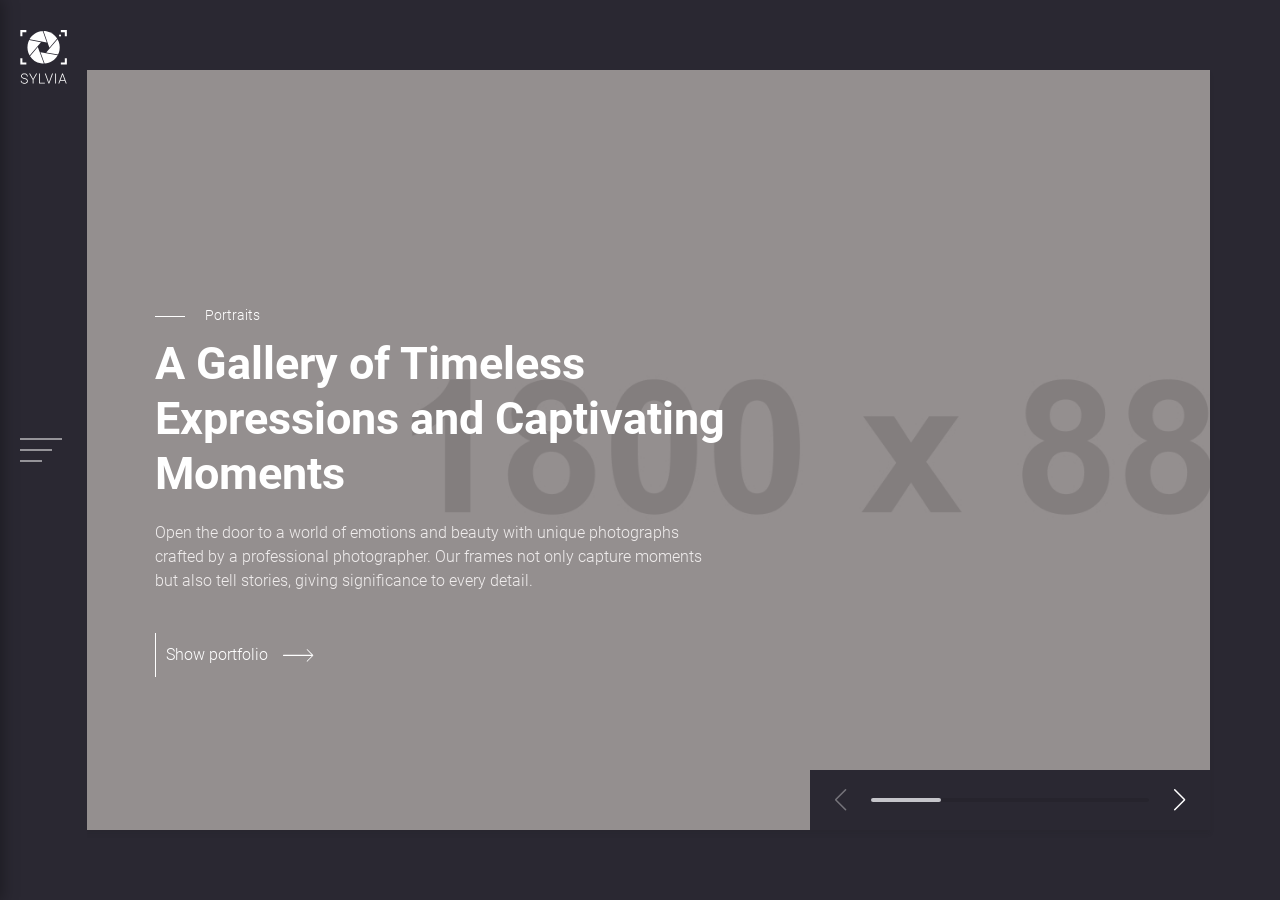
<file: index.html>
<!DOCTYPE html>
<html lang="en">
<head>
	<meta charset="UTF-8">
	<meta http-equiv="X-UA-Compatible" content="IE=edge">
	<meta name="viewport" content="width=device-width, initial-scale=1, maximum-scale=1">

	<title>Sylvia</title>

	<link rel="shortcut icon" href="images/favicon.ico" type="image/x-icon">
	<link rel="icon" href="images/favicon.ico" type="image/x-icon">

	<link rel="stylesheet" href="css/swiper-bundle.min.css">
	<link rel="stylesheet" href="css/font-awesome.min.css">
	<link rel="stylesheet" href="css/magnific-popup.min.css">
	<link rel="stylesheet" href="css/animate.min.css">
	<link rel="stylesheet" href="css/main.css">
</head>
<body>

<div class="menu-overlay"></div>

<main class="main">

	<div class="home def-row">

		<div class="sidebar">
	<div class="menu-wrap">
		<a href="index.html" class="sidebar-logo">
			<img src="images/logo.svg" alt="Sylvia">
		</a>
		<nav class="menu-nav">
			<ul>
				<li><a href="index.html">Home</a></li>
				<li><a href="about.html">About me</a></li>
				<li><a href="gallery.html">Gallery</a></li>
				<li><a href="contact.html">Contact</a></li>
			</ul>

			<div class="menu-contacts">
				<a href="tel:+3704418614" class="menu-contacts__item">
					<span class="menu-contacts__icon">
						<i class="fa fa-phone-square"></i>
					</span>
					<p>+3704418614</p>
				</a>

				<a href="index.html" class="menu-contacts__item">
					<span class="menu-contacts__icon">
						<i class="fa fa-envelope"></i>
					</span>
					<p>mail_info@gmail.com</p>
				</a>

				<div class="menu-social">
					<a href="index.html" target="_blank" class="menu-social__item">
						<i class="fa fa-instagram"></i>
					</a>

					<a href="index.html" target="_blank" class="menu-social__item">
						<i class="fa fa-facebook"></i>
					</a>

					<a href="index.html" target="_blank" class="menu-social__item">
						<i class="fa fa-twitter"></i>
					</a>

					<a href="index.html" target="_blank" class="menu-social__item">
						<i class="fa fa-behance"></i>
					</a>
				</div>
			</div>
			<div class="menu-close__wrap">
				<a href="#" class="menu-close"><img style="transform: rotate(180deg);" src="images/arrow-right.svg" alt=""></a>
			</div>
		</nav>
	</div>

	<a href="index.html" class="logo">
		<img src="images/logo.svg" alt="">
	</a>

	<a href="#" class="hamburger-button">
		<span></span>
		<span></span>
		<span></span>
	</a>
</div>

		<div class="prelodaer-wrap">
			<div class="preloader-item">
				<img src="images/logo-preloader.svg" alt="Preloader">
			</div>
		</div>

		<div class="content home-content">

			<div class="swiper swiper-banner">
				<div class="swiper-wrapper">

					<!-- Slide START -->
					<div class="swiper-slide animeslide-slide">
						<div class="banner-item" style="background-image: url(images/frame-banner.jpg);">
							<div class="banner-content">
								<div class="banner-title-mini" data-animate="bottom">Portraits</div>
								<h1 class="h1 banner-title" data-animate="bottom">A Gallery of Timeless Expressions and Captivating Moments</h1>
								<div class="banner-desc" data-animate="bottom">
									<p>Open the door to a world of emotions and beauty with unique photographs crafted by a professional photographer. Our frames not only capture moments but also tell stories, giving significance to every detail.</p>
								</div>
								<div class="banner-btn" data-animate="bottom">
									<a class="link-portfolio" href="gallery.html">
										Show portfolio
										<img src="images/arrow-right.svg" alt="">
										<span class="right-border"></span>
									</a>
								</div>
							</div>
						</div>
					</div>
					<!-- Slide END -->

					<!-- Slide START -->
					<div class="swiper-slide animeslide-slide">
						<div class="banner-item" style="background-image: url(images/frame-banner.jpg);">
							<div class="banner-content">
								<div class="banner-title-mini" data-animate="bottom">Portraits</div>
								<h1 class="h1 banner-title" data-animate="bottom">The Art of Enchantment in Every Frame</h1>
								<div class="banner-desc" data-animate="bottom">
									<p>Immerse yourself in the artistry of portraiture with our curated collection. From evocative glances to powerful expressions, our portraits capture the essence of individuals in moments frozen in time.</p>
								</div>
								<div class="banner-btn" data-animate="bottom">
									<a class="link-portfolio" href="gallery.html">
										Show portfolio
										<img src="images/arrow-right.svg" alt="">
										<span class="right-border"></span>
									</a>
								</div>
							</div>
						</div>
					</div>
					<!-- Slide END -->

					<!-- Slide START -->
					<div class="swiper-slide animeslide-slide">
						<div class="banner-item" style="background-image: url(images/frame-banner.jpg);">
							<div class="banner-content">
								<div class="banner-title-mini" data-animate="bottom">Portraits</div>
								<h1 class="h1 banner-title" data-animate="bottom">Capturing Timeless Moments with Grace and Style</h1>
								<div class="banner-desc" data-animate="bottom">
									<p>Indulge in the artistry of elegant portraits, where every image tells a story of grace, beauty, and sophistication.</p>
								</div>
								<div class="banner-btn" data-animate="bottom">
									<a class="link-portfolio" href="gallery.html">
										Show portfolio
										<img src="images/arrow-right.svg" alt="">
										<span class="right-border"></span>
									</a>
								</div>
							</div>
						</div>
					</div>
					<!-- Slide END -->

					<!-- Slide START -->
					<div class="swiper-slide animeslide-slide">
						<div class="banner-item" style="background-image: url(images/frame-banner.jpg);">
							<div class="banner-content">
								<div class="banner-title-mini" data-animate="bottom">Animals</div>
								<h1 class="h1 banner-title" data-animate="bottom">Capture the Moment: The Art of Enchantment in Every Frame</h1>
								<div class="banner-desc" data-animate="bottom">
									<p>Open the door to a world of emotions and beauty with unique photographs crafted by a professional photographer. Our frames not only capture moments but also tell stories, giving significance to every detail.</p>
								</div>
								<div class="banner-btn" data-animate="bottom">
									<a class="link-portfolio" href="gallery.html">
										Show portfolio
										<img src="images/arrow-right.svg" alt="">
										<span class="right-border"></span>
									</a>
								</div>
							</div>
						</div>
					</div>
					<!-- Slide END -->
					
				</div>
				
				<div class="banner-nav-wrap">
					<div class="swiper-button-prev"></div>
					<div class="swiper-scrollbar"></div>
					<div class="swiper-button-next"></div>
				</div>
			</div><!-- end swiper-banner -->
			
		</div><!-- end home-content -->

	</div><!-- end home -->

 
</main>


<script src="js/jquery-3.7.0.min.js"></script>
<script src="js/swiper-bundle.min.js"></script>
<script src="js/wow.min.js"></script>
<script src="js/masonry.pkgd.min.js"></script>
<script src="js/imagesloaded.pkgd.min.js"></script>
<script src="js/magnific-popup.min.js"></script>
<script src="js/blazy.min.js"></script>
<script src="js/parazoom.min.js"></script>
<script src="js/script.js"></script>
</body>
</html>
</file>
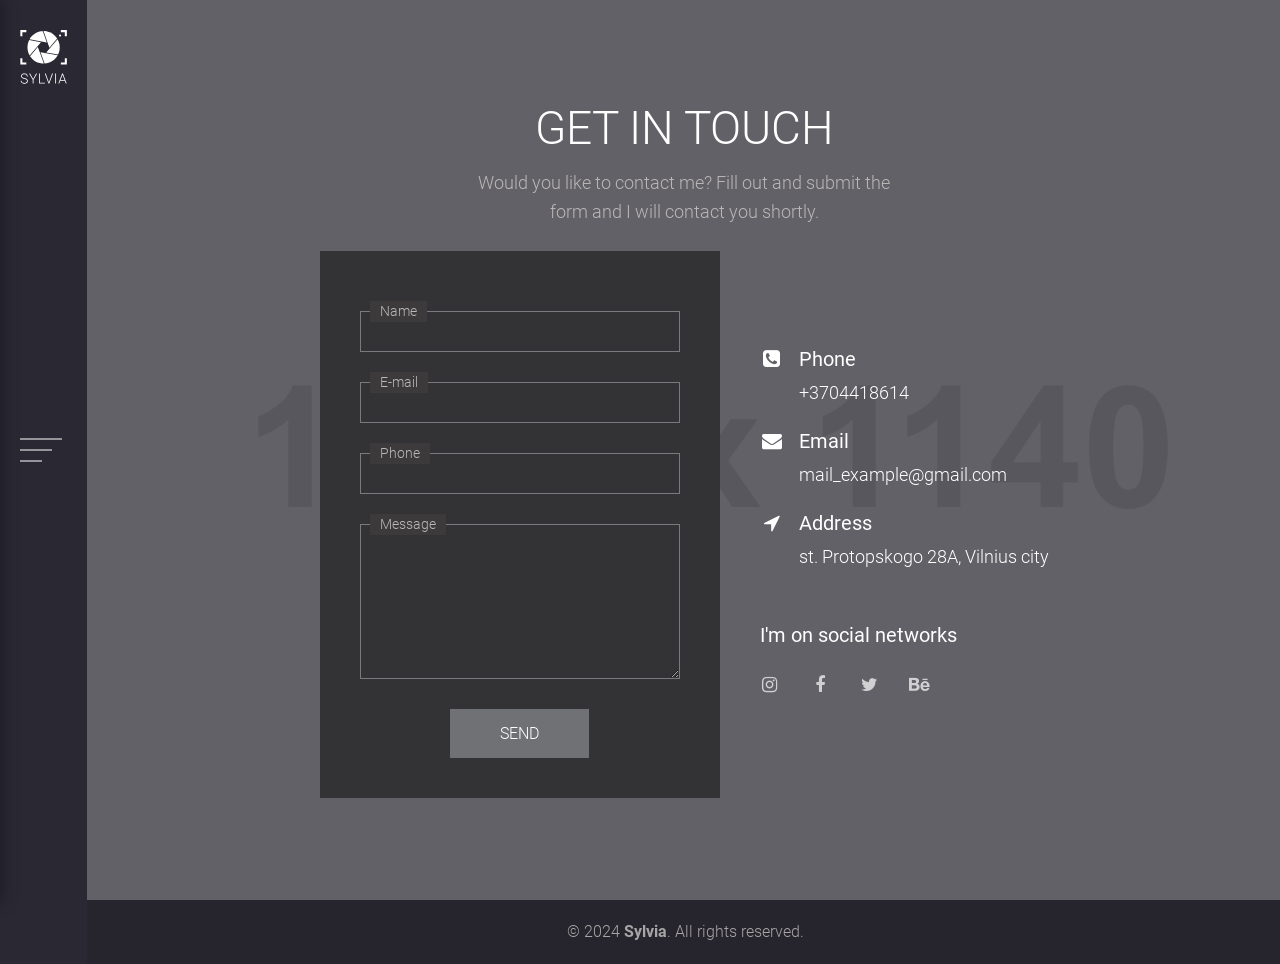
<file: contact.html>
<!DOCTYPE html>
<html lang="en">
<head>
	<meta charset="UTF-8">
	<meta http-equiv="X-UA-Compatible" content="IE=edge">
	<meta name="viewport" content="width=device-width, initial-scale=1, maximum-scale=1">

	<title>Sylvia</title>

	<link rel="shortcut icon" href="images/favicon.ico" type="image/x-icon">
	<link rel="icon" href="images/favicon.ico" type="image/x-icon">

	<link rel="stylesheet" href="css/swiper-bundle.min.css">
	<link rel="stylesheet" href="css/font-awesome.min.css">
	<link rel="stylesheet" href="css/magnific-popup.min.css">
	<link rel="stylesheet" href="css/animate.min.css">
	<link rel="stylesheet" href="css/main.css">
</head>
<body>

<div class="menu-overlay"></div>

<main class="main">

	<section class="s-contact">
		
		<div class="sidebar">
	<div class="menu-wrap">
		<a href="index.html" class="sidebar-logo">
			<img src="images/logo.svg" alt="Sylvia">
		</a>
		<nav class="menu-nav">
			<ul>
				<li><a href="index.html">Home</a></li>
				<li><a href="about.html">About me</a></li>
				<li><a href="gallery.html">Gallery</a></li>
				<li><a href="contact.html">Contact</a></li>
			</ul>

			<div class="menu-contacts">
				<a href="index.html" class="menu-contacts__item">
					<span class="menu-contacts__icon">
						<i class="fa fa-phone-square"></i>
					</span>
					<p>+3704418614</p>
				</a>

				<a href="index.html" class="menu-contacts__item">
					<span class="menu-contacts__icon">
						<i class="fa fa-envelope"></i>
					</span>
					<p>mail_example@gmail.com</p>
				</a>

				<div class="menu-social">
					<a href="index.html" target="_blank" class="menu-social__item">
						<i class="fa fa-instagram"></i>
					</a>

					<a href="index.html" target="_blank" class="menu-social__item">
						<i class="fa fa-facebook"></i>
					</a>

					<a href="index.html" target="_blank" class="menu-social__item">
						<i class="fa fa-twitter"></i>
					</a>

					<a href="index.html" target="_blank" class="menu-social__item">
						<i class="fa fa-behance"></i>
					</a>
				</div>
			</div>
			<div class="menu-close__wrap">
				<a href="#" class="menu-close"><img style="transform: rotate(180deg);" src="images/arrow-right.svg" alt=""></a>
			</div>
		</nav>
	</div>

	<a href="index.html" class="logo">
		<img src="images/logo.svg" alt="">
	</a>

	<a href="#" class="hamburger-button">
		<span></span>
		<span></span>
		<span></span>
	</a>
</div>

		<div class="content-page contact-content" style="background-image: url('images/frame-contact.jpg');">
			<div class="content-inner">

				<div class="text-center contact-title">
					<h2 class="title wow animate__fadeIn">Get in Touch</h2>
					<div class="subtitle wow animate__fadeIn" data-wow-delay="0.2s">
						<p>Would you like to contact me? Fill out and submit the <br> 
						form and I will contact you shortly.</p>
					</div>
				</div>
				
				<div class="contact-row">
					<div class="left">
						<form id="contact-form">
							<!-- Hidden Required Fields -->
							<input type="hidden" name="project_name" value="Sylvia">
							<input type="hidden" name="admin_email" value="admin_email@gmail.com">
							<input type="hidden" name="email_from" value="info@sitename.com">
							<input type="hidden" name="form_subject" value="New letter from the site Sylvia">
							<!-- END Hidden Required Fields -->

							<div class="input-field wow animate__fadeIn" tabindex="1" data-wow-delay="0.3s">
								<input name="Name" type="text" id="contact-name" maxlength="50" required>
								<label for="contact-name">Name</label>
							</div>

							<div class="input-field wow animate__fadeIn" tabindex="1" data-wow-delay="0.5s">
								<input name="Email" type="text" id="contact-email" maxlength="50">
								<label for="contact-email">E-mail</label>
							</div>

							<div class="input-field wow animate__fadeIn" tabindex="1" data-wow-delay="0.5s">
								<input name="Phone" type="text" id="contact-phone" autocomplete="tel" required>
								<label for="contact-email">Phone</label>
							</div>

							<div class="input-field wow animate__fadeIn" tabindex="1" data-wow-delay="0.7s">
								<textarea name="Message" id="contact-message" cols="30" rows="7"></textarea>
								<label for="contact-message">Message</label>
							</div>

							<div class="button-field wow animate__fadeInUp" data-wow-delay="0.9s">
								<button type="submit">Send</button>
							</div>
						</form>
					</div>

					<div class="right">
						<div class="contact-info">
							<a href="tel:+3704418614" class="contact-info-item wow animate__fadeInRight" data-wow-delay="0.1s">
								<span class="contact-info-icon">
									<i class="fa fa-phone-square"></i>
								</span>
								<div class="contact-info-text">
									<h5 class="contact-info-title">Phone</h5>
									<div class="contact-info-val">+3704418614</div>
								</div>
							</a>
							<a href="index.html" class="contact-info-item wow animate__fadeInRight" data-wow-delay="0.3s">
								<span class="contact-info-icon">
									<i class="fa fa-envelope"></i>
								</span>
								<div class="contact-info-text">
									<h5 class="contact-info-title">Email</h5>
									<div class="contact-info-val">mail_example@gmail.com</div>
								</div>
							</a>
							<div class="contact-info-item wow animate__fadeInRight" data-wow-delay="0.6s">
								<span class="contact-info-icon">
									<i class="fa fa-location-arrow"></i>
								</span>
								<div class="contact-info-text">
									<h5 class="contact-info-title">Address</h5>
									<div class="contact-info-val">st. Protopskogo 28A, Vilnius city</div>
								</div>
							</div>

							<div class="contact-social">
								<h4 class="contact-social-title wow animate__fadeInRight" data-wow-delay="1.1s">I'm on social networks</h4>
								<div class="contact-social-row">
									<a href="index.html" target="_blank" class="wow animate__fadeInUp" data-wow-delay="1.2s">
										<i class="fa fa-instagram"></i>
									</a>

									<a href="index.html" target="_blank" class="wow animate__fadeInUp" data-wow-delay="1.4s">
										<i class="fa fa-facebook"></i>
									</a>

									<a href="index.html" target="_blank" class="wow animate__fadeInUp" data-wow-delay="1.6s">
										<i class="fa fa-twitter"></i>
									</a>

									<a href="index.html" target="_blank" class="wow animate__fadeInUp" data-wow-delay="1.8s">
										<i class="fa fa-behance"></i>
									</a>
								</div>
							</div>
						</div>
						
					</div>
				</div>
				
			</div>
		</div>
	</section>

</main>

<footer class="site-footer">
	<div class="footer-copyright">
		© 2024 <strong>Sylvia</strong>. All rights reserved.
	</div>
</footer>


<script src="js/jquery-3.7.0.min.js"></script>
<script src="js/swiper-bundle.min.js"></script>
<script src="js/wow.min.js"></script>
<script src="js/masonry.pkgd.min.js"></script>
<script src="js/imagesloaded.pkgd.min.js"></script>
<script src="js/magnific-popup.min.js"></script>
<script src="js/blazy.min.js"></script>
<script src="js/parazoom.min.js"></script>
<script src="js/script.js"></script>
</body>
</html>
</file>
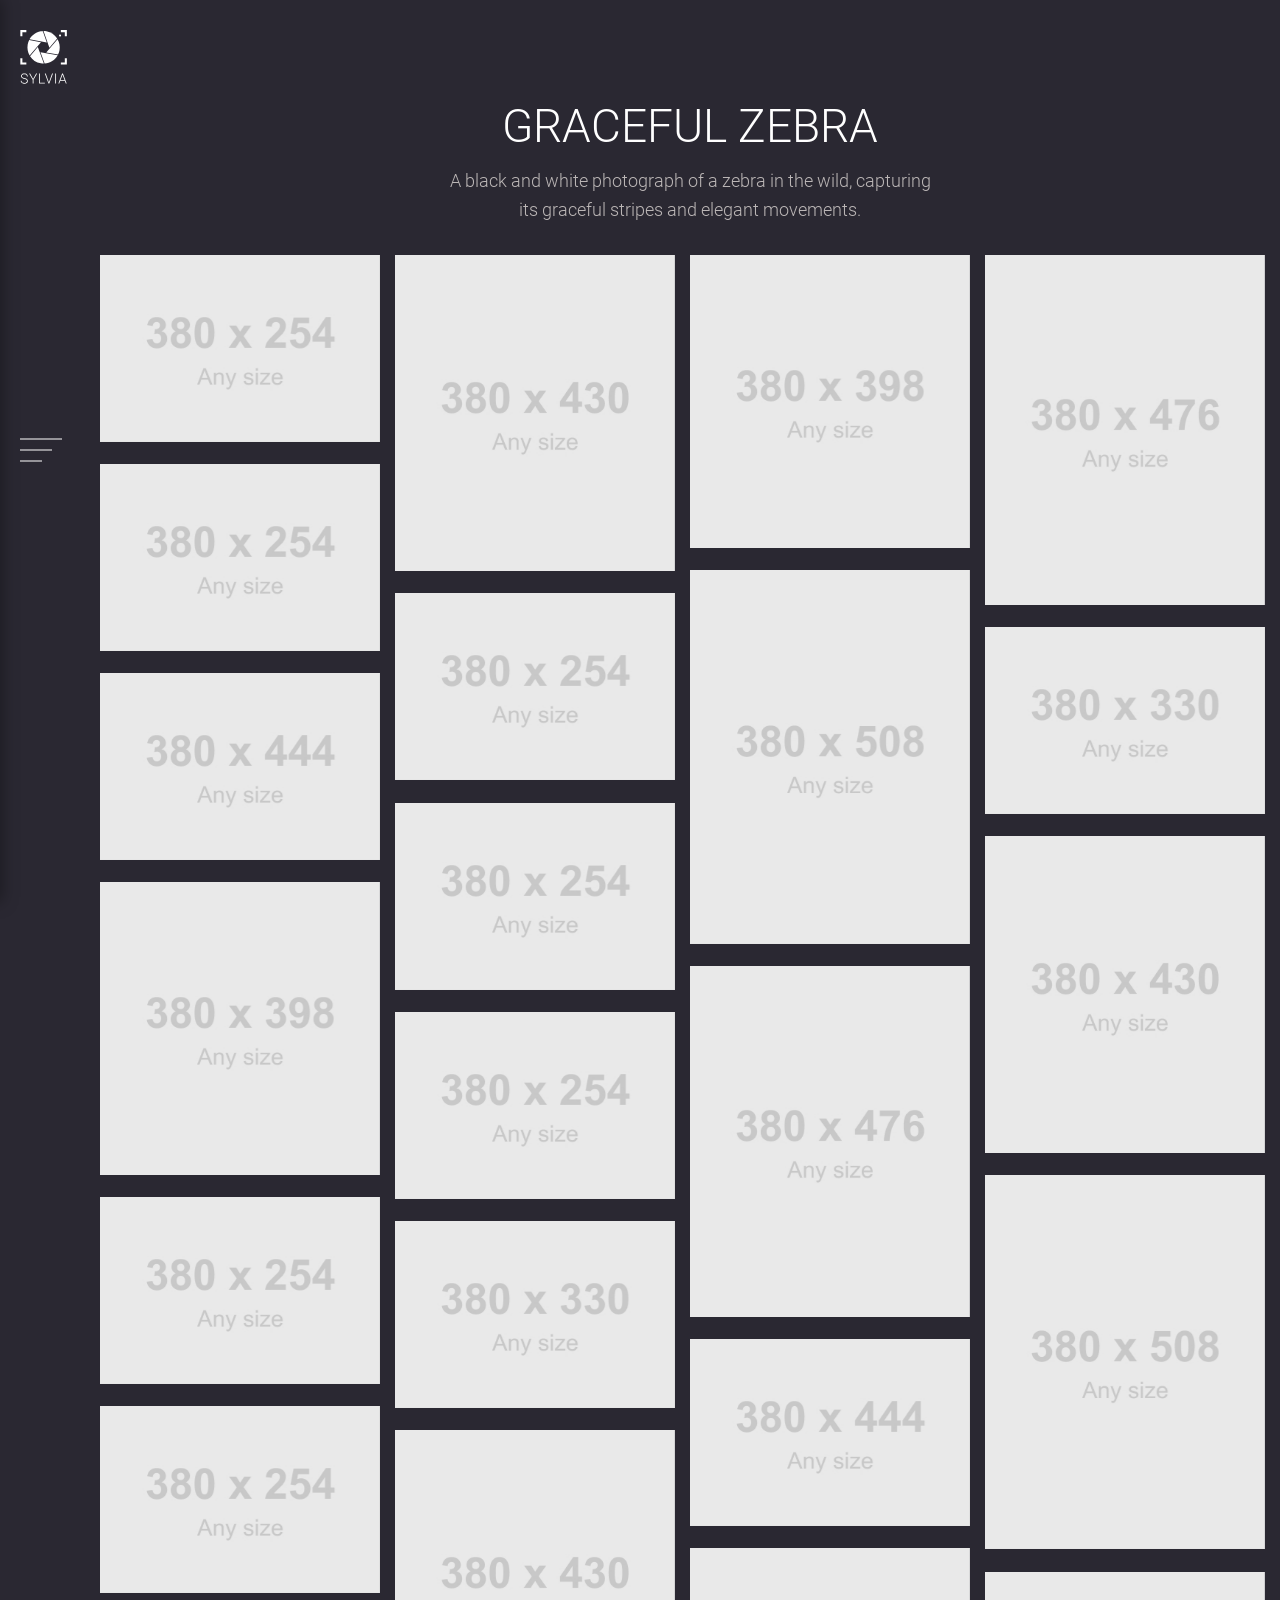
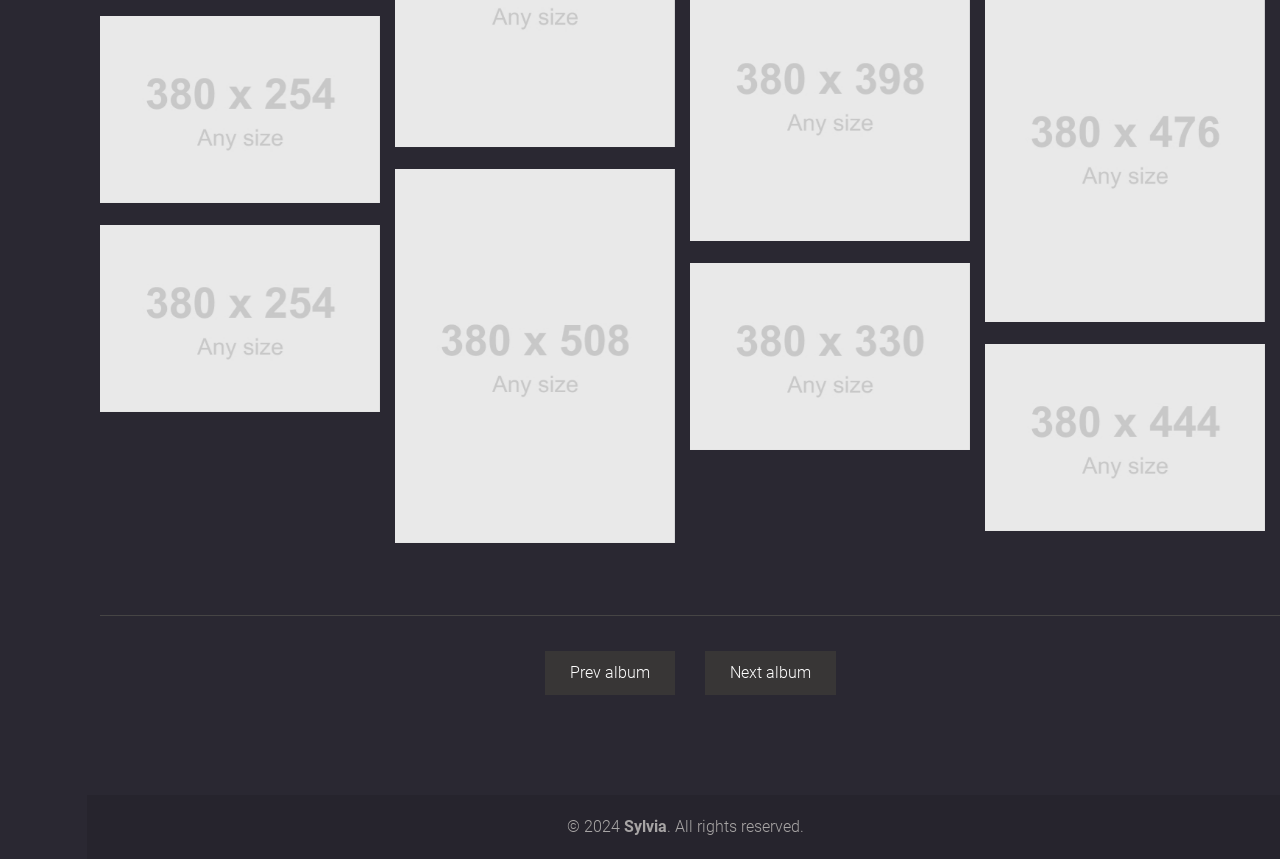
<file: gallery-single.html>
<!DOCTYPE html>
<html lang="en">
<head>
	<meta charset="UTF-8">
	<meta http-equiv="X-UA-Compatible" content="IE=edge">
	<meta name="viewport" content="width=device-width, initial-scale=1, maximum-scale=1">

	<title>Sylvia</title>

	<link rel="shortcut icon" href="images/favicon.ico" type="image/x-icon">
	<link rel="icon" href="images/favicon.ico" type="image/x-icon">

	<link rel="stylesheet" href="css/swiper-bundle.min.css">
	<link rel="stylesheet" href="css/font-awesome.min.css">
	<link rel="stylesheet" href="css/magnific-popup.min.css">
	<link rel="stylesheet" href="css/animate.min.css">
	<link rel="stylesheet" href="css/main.css">
</head>
<body>

<div class="menu-overlay"></div>

<main class="main">

	<section class="s-gallery">
		
		<div class="sidebar">
	<div class="menu-wrap">
		<a href="index.html" class="sidebar-logo">
			<img src="images/logo.svg" alt="Sylvia">
		</a>
		<nav class="menu-nav">
			<ul>
				<li><a href="index.html">Home</a></li>
				<li><a href="about.html">About me</a></li>
				<li><a href="gallery.html">Gallery</a></li>
				<li><a href="contact.html">Contact</a></li>
			</ul>

			<div class="menu-contacts">
				<a href="tel:+3704418614" class="menu-contacts__item">
					<span class="menu-contacts__icon">
						<i class="fa fa-phone-square"></i>
					</span>
					<p>+3704418614</p>
				</a>

				<a href="index.html" class="menu-contacts__item">
					<span class="menu-contacts__icon">
						<i class="fa fa-envelope"></i>
					</span>
					<p>mail_info@gmail.com</p>
				</a>

				<div class="menu-social">
					<a href="index.html" target="_blank" class="menu-social__item">
						<i class="fa fa-instagram"></i>
					</a>

					<a href="index.html" target="_blank" class="menu-social__item">
						<i class="fa fa-facebook"></i>
					</a>

					<a href="index.html" target="_blank" class="menu-social__item">
						<i class="fa fa-twitter"></i>
					</a>

					<a href="index.html" target="_blank" class="menu-social__item">
						<i class="fa fa-behance"></i>
					</a>
				</div>
			</div>
			<div class="menu-close__wrap">
				<a href="#" class="menu-close"><img style="transform: rotate(180deg);" src="images/arrow-right.svg" alt=""></a>
			</div>
		</nav>
	</div>

	<a href="index.html" class="logo">
		<img src="images/logo.svg" alt="">
	</a>

	<a href="#" class="hamburger-button">
		<span></span>
		<span></span>
		<span></span>
	</a>
</div>

		<div class="content-page gallery-wrap">
			<div class="content-inner">
				<div class="title-wrapper text-center">
					<h2 class="title">Graceful Zebra</h2>
					<div class="subtitle">
						<p>A black and white photograph of a zebra in the wild, capturing its graceful stripes and elegant movements.</p>
					</div>
				</div>
				<div class="grid-single">
					<div class="grid-sizer"></div>
					<div class="grid-item"><a href="images/frame-album-1.jpg" data-effect="mfp-zoom-in"><img class="b-lazy" data-src="images/frame-album-1.jpg" src="images/frame-album-1.jpg" alt="1"></a></div>
					<div class="grid-item"><a href="images/frame-album-2.jpg" data-effect="mfp-zoom-in"><img class="b-lazy" data-src="images/frame-album-2.jpg" src="images/frame-album-2.jpg" alt="2"></a></div>
					<div class="grid-item"><a href="images/frame-album-3.jpg" data-effect="mfp-zoom-in"><img class="b-lazy" data-src="images/frame-album-3.jpg" src="images/frame-album-3.jpg" alt="3"></a></div>
					<div class="grid-item"><a href="images/frame-album-4.jpg" data-effect="mfp-zoom-in"><img class="b-lazy" data-src="images/frame-album-4.jpg" src="images/frame-album-4.jpg" alt="4"></a></div>
					<div class="grid-item"><a href="images/frame-album-5.jpg" data-effect="mfp-zoom-in"><img class="b-lazy" data-src="images/frame-album-5.jpg" src="images/frame-album-5.jpg" alt="5"></a></div>
					<div class="grid-item"><a href="images/frame-album-6.jpg" data-effect="mfp-zoom-in"><img class="b-lazy" data-src="images/frame-album-6.jpg" src="images/frame-album-6.jpg" alt="6"></a></div>
					<div class="grid-item"><a href="images/frame-album-7.jpg" data-effect="mfp-zoom-in"><img class="b-lazy" data-src="images/frame-album-7.jpg" src="images/frame-album-7.jpg" alt="7"></a></div>
					<div class="grid-item"><a href="images/frame-album-8.jpg" data-effect="mfp-zoom-in"><img class="b-lazy" data-src="images/frame-album-8.jpg" src="images/frame-album-8.jpg" alt="8"></a></div>
					<div class="grid-item"><a href="images/frame-album-9.jpg" data-effect="mfp-zoom-in"><img class="b-lazy" data-src="images/frame-album-9.jpg" src="images/frame-album-9.jpg" alt="9"></a></div>
					<div class="grid-item"><a href="images/frame-album-1.jpg" data-effect="mfp-zoom-in"><img class="b-lazy" data-src="images/frame-album-1.jpg" src="images/frame-album-1.jpg" alt="1"></a></div>
					<div class="grid-item"><a href="images/frame-album-2.jpg" data-effect="mfp-zoom-in"><img class="b-lazy" data-src="images/frame-album-2.jpg" src="images/frame-album-2.jpg" alt="2"></a></div>
					<div class="grid-item"><a href="images/frame-album-3.jpg" data-effect="mfp-zoom-in"><img class="b-lazy" data-src="images/frame-album-3.jpg" src="images/frame-album-3.jpg" alt="3"></a></div>
					<div class="grid-item"><a href="images/frame-album-4.jpg" data-effect="mfp-zoom-in"><img class="b-lazy" data-src="images/frame-album-4.jpg" src="images/frame-album-4.jpg" alt="4"></a></div>
					<div class="grid-item"><a href="images/frame-album-5.jpg" data-effect="mfp-zoom-in"><img class="b-lazy" data-src="images/frame-album-5.jpg" src="images/frame-album-5.jpg" alt="5"></a></div>
					<div class="grid-item"><a href="images/frame-album-6.jpg" data-effect="mfp-zoom-in"><img class="b-lazy" data-src="images/frame-album-6.jpg" src="images/frame-album-6.jpg" alt="6"></a></div>
					<div class="grid-item"><a href="images/frame-album-7.jpg" data-effect="mfp-zoom-in"><img class="b-lazy" data-src="images/frame-album-7.jpg" src="images/frame-album-7.jpg" alt="7"></a></div>
					<div class="grid-item"><a href="images/frame-album-8.jpg" data-effect="mfp-zoom-in"><img class="b-lazy" data-src="images/frame-album-8.jpg" src="images/frame-album-8.jpg" alt="8"></a></div>
					<div class="grid-item"><a href="images/frame-album-9.jpg" data-effect="mfp-zoom-in"><img class="b-lazy" data-src="images/frame-album-9.jpg" src="images/frame-album-9.jpg" alt="9"></a></div>
					<div class="grid-item"><a href="images/frame-album-1.jpg" data-effect="mfp-zoom-in"><img class="b-lazy" data-src="images/frame-album-1.jpg" src="images/frame-album-1.jpg" alt="1"></a></div>
					<div class="grid-item"><a href="images/frame-album-2.jpg" data-effect="mfp-zoom-in"><img class="b-lazy" data-src="images/frame-album-2.jpg" src="images/frame-album-2.jpg" alt="2"></a></div>
					<div class="grid-item"><a href="images/frame-album-3.jpg" data-effect="mfp-zoom-in"><img class="b-lazy" data-src="images/frame-album-3.jpg" src="images/frame-album-3.jpg" alt="3"></a></div>
					<div class="grid-item"><a href="images/frame-album-4.jpg" data-effect="mfp-zoom-in"><img class="b-lazy" data-src="images/frame-album-4.jpg" src="images/frame-album-4.jpg" alt="4"></a></div>
					<div class="grid-item"><a href="images/frame-album-5.jpg" data-effect="mfp-zoom-in"><img class="b-lazy" data-src="images/frame-album-5.jpg" src="images/frame-album-5.jpg" alt="5"></a></div>
					<div class="grid-item"><a href="images/frame-album-6.jpg" data-effect="mfp-zoom-in"><img class="b-lazy" data-src="images/frame-album-6.jpg" src="images/frame-album-6.jpg" alt="6"></a></div>
					<div class="grid-item"><a href="images/frame-album-7.jpg" data-effect="mfp-zoom-in"><img class="b-lazy" data-src="images/frame-album-7.jpg" src="images/frame-album-7.jpg" alt="7"></a></div>
					<div class="grid-item"><a href="images/frame-album-8.jpg" data-effect="mfp-zoom-in"><img class="b-lazy" data-src="images/frame-album-8.jpg" src="images/frame-album-8.jpg" alt="8"></a></div>
					<div class="grid-item"><a href="images/frame-album-9.jpg" data-effect="mfp-zoom-in"><img class="b-lazy" data-src="images/frame-album-9.jpg" src="images/frame-album-9.jpg" alt="9"></a></div>
				</div>

				<div class="grid-nav-wrap">
					<a href="gallery-single.html" class="grid-nav-item">
						<span class="mdi mdi-arrow-left"></span>
						<span>Prev album</span>
					</a>
					<a href="gallery-single.html" class="grid-nav-item">
						<span>Next album</span>
						<span class="mdi mdi-arrow-right"></span>
					</a>
				</div>
			</div>
		</div>
	</section> <!-- end s-gallery -->

</main>

<footer class="site-footer">
	<div class="footer-copyright">
		© 2024 <strong>Sylvia</strong>. All rights reserved.
	</div>
</footer>


<script src="js/jquery-3.7.0.min.js"></script>
<script src="js/swiper-bundle.min.js"></script>
<script src="js/wow.min.js"></script>
<script src="js/masonry.pkgd.min.js"></script>
<script src="js/imagesloaded.pkgd.min.js"></script>
<script src="js/magnific-popup.min.js"></script>
<script src="js/blazy.min.js"></script>
<script src="js/parazoom.min.js"></script>
<script src="js/script.js"></script>
</body>
</html>
</file>
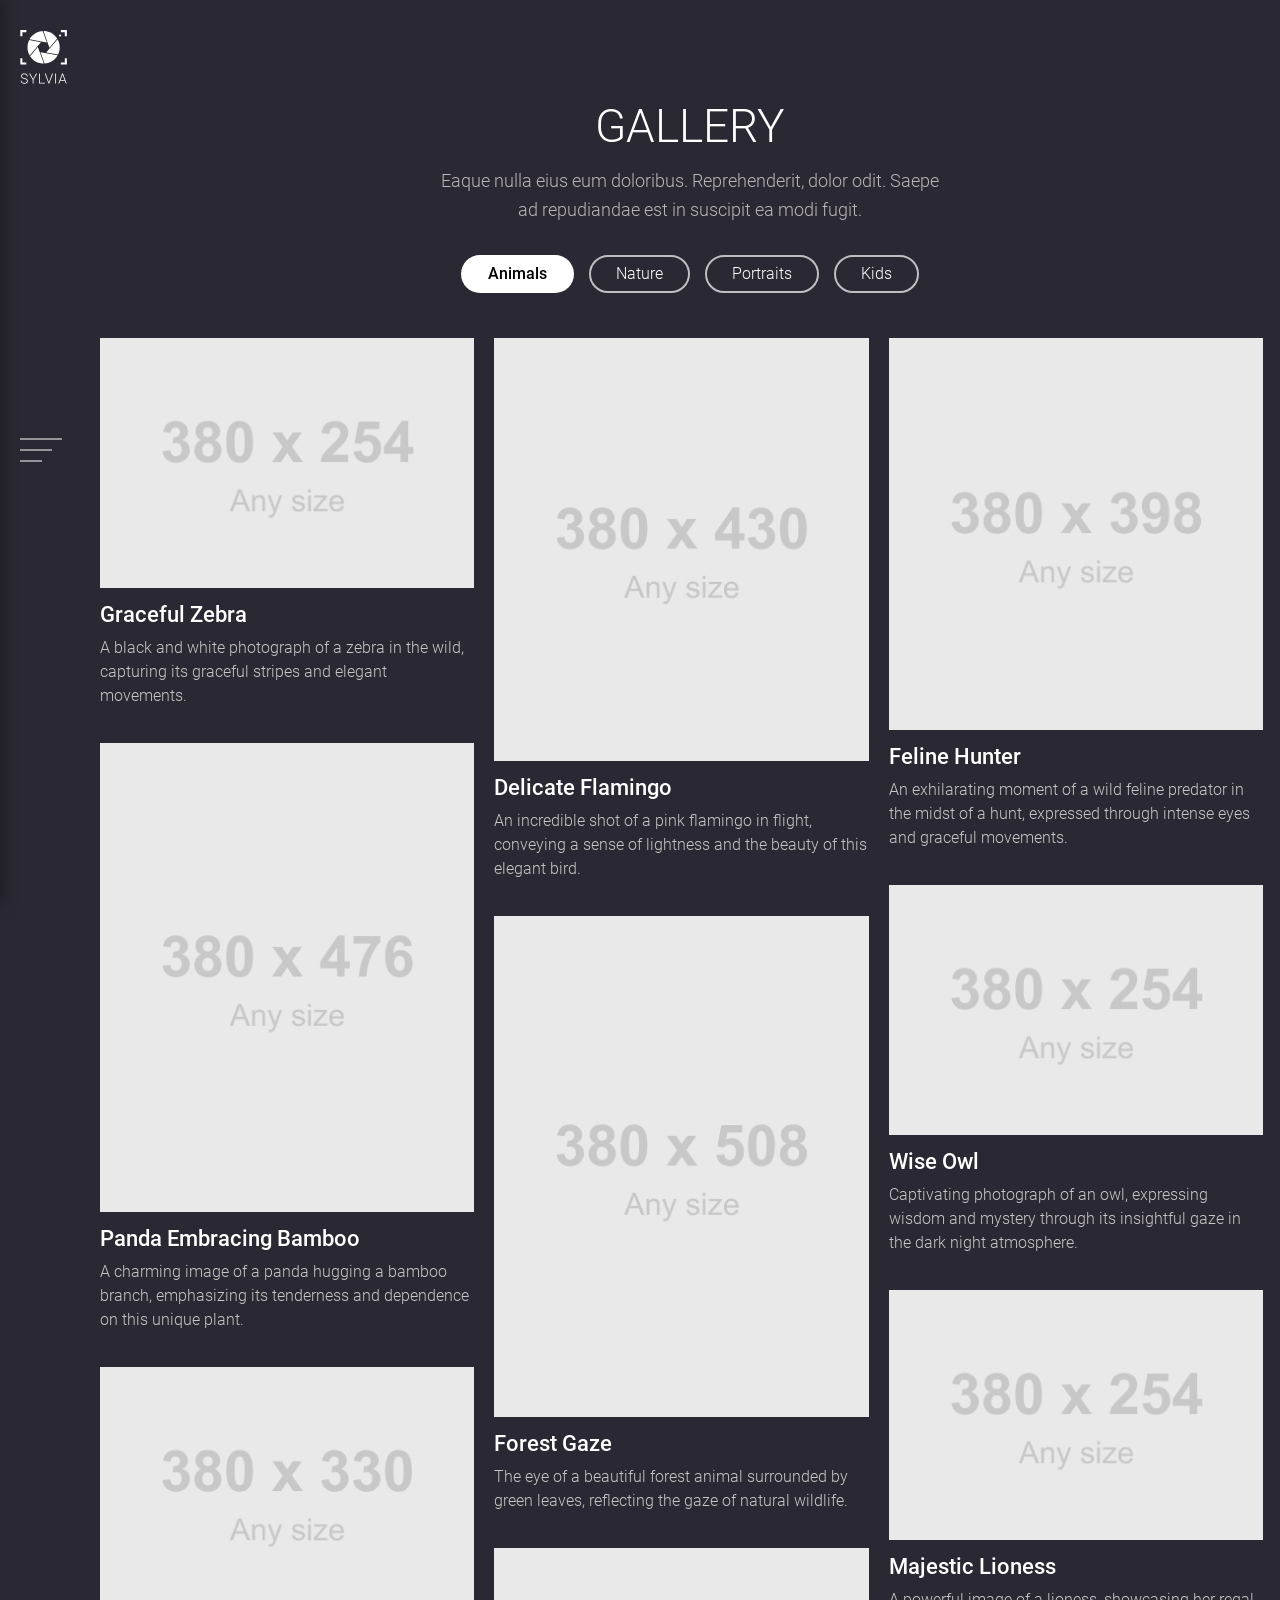
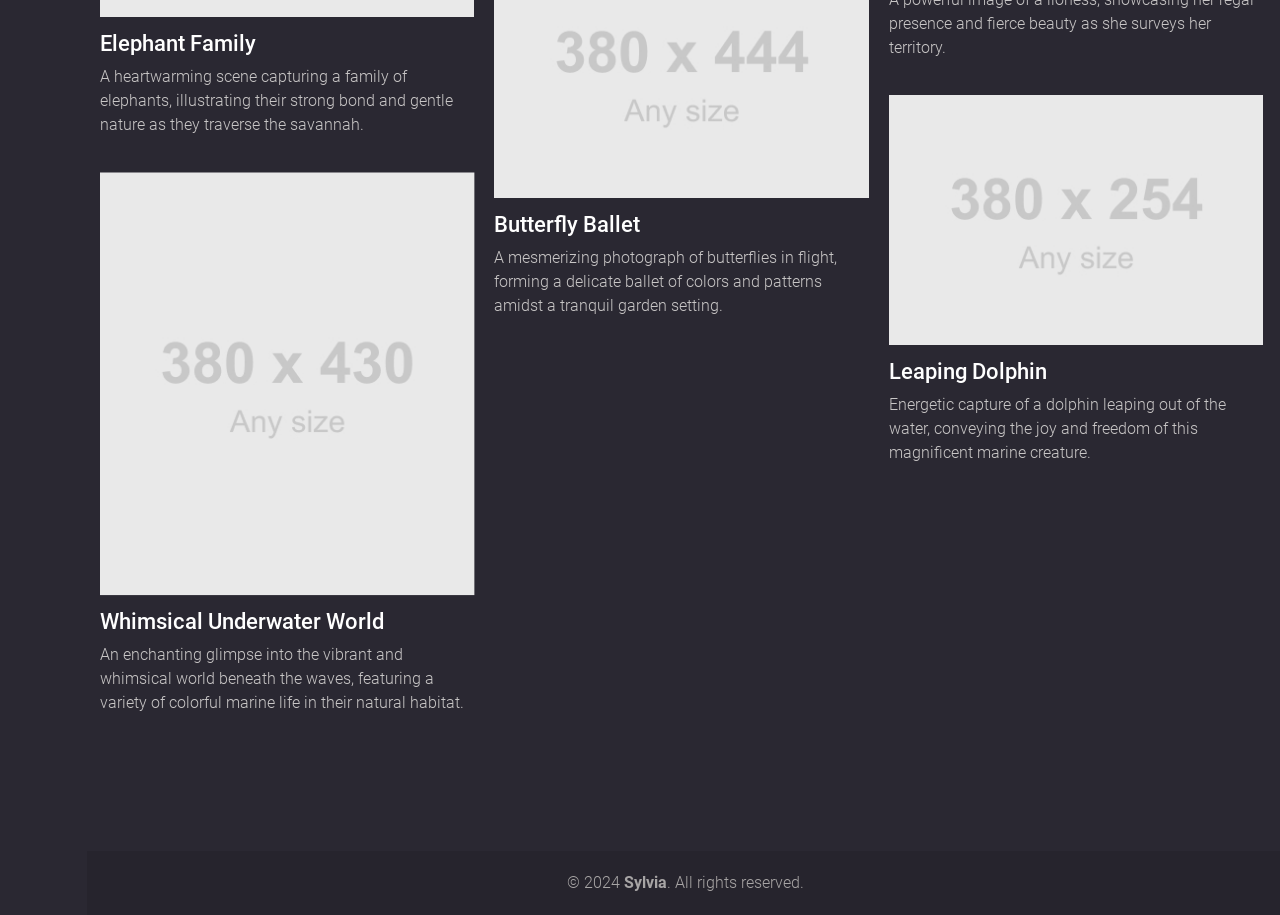
<file: gallery.html>
<!DOCTYPE html>
<html lang="en">
<head>
	<meta charset="UTF-8">
	<meta http-equiv="X-UA-Compatible" content="IE=edge">
	<meta name="viewport" content="width=device-width, initial-scale=1, maximum-scale=1">

	<title>Sylvia</title>

	<link rel="shortcut icon" href="images/favicon.ico" type="image/x-icon">
	<link rel="icon" href="images/favicon.ico" type="image/x-icon">

	<link rel="stylesheet" href="css/swiper-bundle.min.css">
	<link rel="stylesheet" href="css/font-awesome.min.css">
	<link rel="stylesheet" href="css/magnific-popup.min.css">
	<link rel="stylesheet" href="css/animate.min.css">
	<link rel="stylesheet" href="css/main.css">
</head>
<body>

<div class="menu-overlay"></div>

<main class="main">

	<section class="gallery">

		<div class="sidebar">
	<div class="menu-wrap">
		<a href="index.html" class="sidebar-logo">
			<img src="images/logo.svg" alt="Sylvia">
		</a>
		<nav class="menu-nav">
			<ul>
				<li><a href="index.html">Home</a></li>
				<li><a href="about.html">About me</a></li>
				<li><a href="gallery.html">Gallery</a></li>
				<li><a href="contact.html">Contact</a></li>
			</ul>

			<div class="menu-contacts">
				<a href="tel:+3704418614" class="menu-contacts__item">
					<span class="menu-contacts__icon">
						<i class="fa fa-phone-square"></i>
					</span>
					<p>+3704418614</p>
				</a>

				<a href="index.html" class="menu-contacts__item">
					<span class="menu-contacts__icon">
						<i class="fa fa-envelope"></i>
					</span>
					<p>mail_info@gmail.com</p>
				</a>

				<div class="menu-social">
					<a href="index.html" target="_blank" class="menu-social__item">
						<i class="fa fa-instagram"></i>
					</a>

					<a href="index.html" target="_blank" class="menu-social__item">
						<i class="fa fa-facebook"></i>
					</a>

					<a href="index.html" target="_blank" class="menu-social__item">
						<i class="fa fa-twitter"></i>
					</a>

					<a href="index.html" target="_blank" class="menu-social__item">
						<i class="fa fa-behance"></i>
					</a>
				</div>
			</div>
			<div class="menu-close__wrap">
				<a href="#" class="menu-close"><img style="transform: rotate(180deg);" src="images/arrow-right.svg" alt=""></a>
			</div>
		</nav>
	</div>

	<a href="index.html" class="logo">
		<img src="images/logo.svg" alt="">
	</a>

	<a href="#" class="hamburger-button">
		<span></span>
		<span></span>
		<span></span>
	</a>
</div>
		
		<div class="content-page gallery-content gallery-wrap">
			<div class="content-inner">

				<div class="title-wrapper text-center">
					<h2 class="title">Gallery</h2>
					<div class="subtitle">
						<p>Eaque nulla eius eum doloribus. Reprehenderit, dolor odit. Saepe ad repudiandae est in suscipit ea modi fugit.</p>
					</div>
				</div>

				<div class="album-tab">
					<a href="#album-animals" class="is-active">Animals</a>
					<a href="#album-nature">Nature</a>
					<a href="#album-portraits">Portraits</a>
					<a href="#album-kids">Kids</a>
				</div>

				<!-- Album Animals START -->
				<div class="grid-album is-active" id="album-animals">

					<div class="grid-sizer"></div>
					<div class="grid-item album-item">
						<a href="gallery-single.html">
							<div class="album-thumb">
								<img src="images/frame-album-1.jpg" data-src="images/frame-album-1.jpg" class="" alt="Graceful Zebra">
							</div>
							<div class="album-name">Graceful Zebra</div>
							<div class="album-desc">
								A black and white photograph of a zebra in the wild, capturing its graceful stripes and elegant movements.
							</div>
						</a>
					</div>
					<div class="grid-item album-item">
						<a href="gallery-single.html">
							<div class="album-thumb">
								<img src="images/frame-album-2.jpg" data-src="images/frame-album-2.jpg" class="" alt="Delicate Flamingo">
							</div>
							<div class="album-name">Delicate Flamingo</div>
							<div class="album-desc">
								An incredible shot of a pink flamingo in flight, conveying a sense of lightness and the beauty of this elegant bird.
							</div>
						</a>
					</div>
					<div class="grid-item album-item">
						<a href="gallery-single.html">
							<div class="album-thumb">
								<img src="images/frame-album-3.jpg" data-src="images/frame-album-3.jpg" class="" alt="Feline Hunter">
							</div>
							<div class="album-name">Feline Hunter</div>
							<div class="album-desc">
								An exhilarating moment of a wild feline predator in the midst of a hunt, expressed through intense eyes and graceful movements.
							</div>
						</a>
					</div>
					
					<div class="grid-item album-item">
						<a href="gallery-single.html">
							<div class="album-thumb">
								<img src="images/frame-album-4.jpg" data-src="images/frame-album-4.jpg" class="" alt="Panda Embracing Bamboo">
							</div>
							<div class="album-name">Panda Embracing Bamboo</div>
							<div class="album-desc">
								A charming image of a panda hugging a bamboo branch, emphasizing its tenderness and dependence on this unique plant.
							</div>
						</a>
					</div>
					<div class="grid-item album-item">
						<a href="gallery-single.html">
							<div class="album-thumb">
								<img src="images/frame-album-5.jpg" data-src="images/frame-album-5.jpg" class="" alt="Wise Owl">
							</div>
							<div class="album-name">Wise Owl</div>
							<div class="album-desc">
								Captivating photograph of an owl, expressing wisdom and mystery through its insightful gaze in the dark night atmosphere.
							</div>
						</a>
					</div>
					<div class="grid-item album-item">
						<a href="gallery-single.html">
							<div class="album-thumb">
								<img src="images/frame-album-6.jpg" data-src="images/frame-album-6.jpg" class="" alt="Forest Gaze">
							</div>
							<div class="album-name">Forest Gaze</div>
							<div class="album-desc">
								The eye of a beautiful forest animal surrounded by green leaves, reflecting the gaze of natural wildlife.
							</div>
						</a>
					</div>
					<div class="grid-item album-item">
						<a href="gallery-single.html">
							<div class="album-thumb">
								<img src="images/frame-album-7.jpg" data-src="images/frame-album-7.jpg" class="" alt="Majestic Lioness">
							</div>
							<div class="album-name">Majestic Lioness</div>
							<div class="album-desc">
								A powerful image of a lioness, showcasing her regal presence and fierce beauty as she surveys her territory.
							</div>
						</a>
					</div>
					<div class="grid-item album-item">
						<a href="gallery-single.html">
							<div class="album-thumb">
								<img src="images/frame-album-8.jpg" data-src="images/frame-album-8.jpg" class="" alt="Elephant Family">
							</div>
							<div class="album-name">Elephant Family</div>
							<div class="album-desc">
								A heartwarming scene capturing a family of elephants, illustrating their strong bond and gentle nature as they traverse the savannah.
							</div>
						</a>
					</div>
					<div class="grid-item album-item">
						<a href="gallery-single.html">
							<div class="album-thumb">
								<img src="images/frame-album-9.jpg" data-src="images/frame-album-9.jpg" class="" alt="Butterfly Ballet">
							</div>
							<div class="album-name">Butterfly Ballet</div>
							<div class="album-desc">
								A mesmerizing photograph of butterflies in flight, forming a delicate ballet of colors and patterns amidst a tranquil garden setting.
							</div>
						</a>
					</div>
					<div class="grid-item album-item">
						<a href="gallery-single.html">
							<div class="album-thumb">
								<img src="images/frame-album-1.jpg" data-src="images/frame-album-1.jpg" class="" alt="Leaping Dolphin">
							</div>
							<div class="album-name">Leaping Dolphin</div>
							<div class="album-desc">
								Energetic capture of a dolphin leaping out of the water, conveying the joy and freedom of this magnificent marine creature.
							</div>
						</a>
					</div>
					<div class="grid-item album-item">
						<a href="gallery-single.html">
							<div class="album-thumb">
								<img src="images/frame-album-2.jpg" data-src="images/frame-album-2.jpg" class="" alt="Whimsical Underwater World">
							</div>
							<div class="album-name">Whimsical Underwater World</div>
							<div class="album-desc">
								An enchanting glimpse into the vibrant and whimsical world beneath the waves, featuring a variety of colorful marine life in their natural habitat.
							</div>
						</a>
					</div>
				</div>
				<!-- Album Animals END -->

				<!-- Album Nature START -->
				<div class="grid-album" id="album-nature">

					<div class="grid-sizer"></div>
					<div class="grid-item album-item">
						<a href="gallery-single.html">
							<div class="album-thumb">
								<img src="images/frame-album-1.jpg" data-src="images/frame-album-1.jpg" class="" alt="Eternal Tranquility">
							</div>
							<div class="album-name">Eternal Tranquility</div>
							<div class="album-desc">
								A serene landscape capturing the timeless beauty of a tranquil mountain lake surrounded by lush greenery, reflecting the harmony of nature.
							</div>
						</a>
					</div>
					<div class="grid-item album-item">
						<a href="gallery-single.html">
							<div class="album-thumb">
								<img src="images/frame-album-2.jpg" data-src="images/frame-album-2.jpg" class="" alt="Sunset Symphony">
							</div>
							<div class="album-name">Sunset Symphony</div>
							<div class="album-desc">
								A breathtaking image of the sun setting behind a silhouetted forest, painting the sky with warm hues, and casting a golden glow over the landscape.
							</div>
						</a>
					</div>
					<div class="grid-item album-item">
						<a href="gallery-single.html">
							<div class="album-thumb">
								<img src="images/frame-album-3.jpg" data-src="images/frame-album-3.jpg" class="" alt="Whispering Waterfalls">
							</div>
							<div class="album-name">Whispering Waterfalls</div>
							<div class="album-desc">
								A mesmerizing photograph of cascading waterfalls nestled in a secluded forest, embodying the soothing melody of nature's flowing waters.
							</div>
						</a>
					</div>
					<div class="grid-item album-item">
						<a href="gallery-single.html">
							<div class="album-thumb">
								<img src="images/frame-album-4.jpg" data-src="images/frame-album-4.jpg" class="" alt="Majestic Redwood Giants">
							</div>
							<div class="album-name">Majestic Redwood Giants</div>
							<div class="album-desc">
								Towering redwood trees reaching towards the sky in a majestic forest, portraying the grandeur and resilience of these ancient giants.
							</div>
						</a>
					</div>
					<div class="grid-item album-item">
						<a href="gallery-single.html">
							<div class="album-thumb">
								<img src="images/frame-album-5.jpg" data-src="images/frame-album-5.jpg" class="" alt="Fields of Gold">
							</div>
							<div class="album-name">Fields of Gold</div>
							<div class="album-desc">
								A vast expanse of golden fields, bathed in the soft light of the setting sun, creating a scene of tranquility and natural beauty.
							</div>
						</a>
					</div>
					<div class="grid-item album-item">
						<a href="gallery-single.html">
							<div class="album-thumb">
								<img src="images/frame-album-6.jpg" data-src="images/frame-album-6.jpg" class="" alt="Aerial Harmony: Coastal Bliss">
							</div>
							<div class="album-name">Aerial Harmony: Coastal Bliss</div>
							<div class="album-desc">
								An aerial view capturing the harmonious meeting of land and sea, showcasing the beauty of a pristine coastline and its diverse ecosystems.
							</div>
						</a>
					</div>
					<div class="grid-item album-item">
						<a href="gallery-single.html">
							<div class="album-thumb">
								<img src="images/frame-album-7.jpg" data-src="images/frame-album-7.jpg" class="" alt="Mystical Fog Over Valley">
							</div>
							<div class="album-name">Mystical Fog Over Valley</div>
							<div class="album-desc">
								A captivating scene of a valley blanketed in mystical fog, adding an ethereal quality to the landscape and evoking a sense of mystery.
							</div>
						</a>
					</div>
					<div class="grid-item album-item">
						<a href="gallery-single.html">
							<div class="album-thumb">
								<img src="images/frame-album-8.jpg" data-src="images/frame-album-8.jpg" class="" alt="Diverse Desert Blooms">
							</div>
							<div class="album-name">Diverse Desert Blooms</div>
							<div class="album-desc">
								A vibrant collage of desert flora in full bloom, highlighting the resilience and vivid colors found in arid landscapes.
							</div>
						</a>
					</div>
					<div class="grid-item album-item">
						<a href="gallery-single.html">
							<div class="album-thumb">
								<img src="images/frame-album-9.jpg" data-src="images/frame-album-9.jpg" class="" alt="Enchanted Forest Canopy">
							</div>
							<div class="album-name">Enchanted Forest Canopy</div>
							<div class="album-desc">
								A magical perspective from beneath the towering trees of an enchanted forest, where sunlight filters through the leaves, creating a captivating play of light and shadow.
							</div>
						</a>
					</div>

				</div>
				<!-- Album Nature END -->

				<!-- Album Portraits START -->
				<div class="grid-album" id="album-portraits">

					<div class="grid-sizer"></div>
					<div class="grid-item album-item">
						<a href="gallery-single.html">
							<div class="album-thumb">
								<img src="images/frame-album-1.jpg" data-src="images/frame-album-1.jpg" class="" alt="Timeless Elegance">
							</div>
							<div class="album-name">Timeless Elegance</div>
							<div class="album-desc">
								A classic portrait capturing the timeless elegance and grace of a subject, emphasizing the beauty found in simplicity.
							</div>
						</a>
					</div>
					<div class="grid-item album-item">
						<a href="gallery-single.html">
							<div class="album-thumb">
								<img src="images/frame-album-2.jpg" data-src="images/frame-album-2.jpg" class="" alt="Expressions of Wisdom">
							</div>
							<div class="album-name">Expressions of Wisdom</div>
							<div class="album-desc">
								A captivating close-up portraying the lines and wisdom etched on the face of an elder, telling a story of a life well-lived.
							</div>
						</a>
					</div>
					<div class="grid-item album-item">
						<a href="gallery-single.html">
							<div class="album-thumb">
								<img src="images/frame-album-3.jpg" data-src="images/frame-album-3.jpg" class="" alt="Innocence Unveiled">
							</div>
							<div class="album-name">Innocence Unveiled</div>
							<div class="album-desc">
								A tender portrait of a child, unveiling the purity and innocence that defines the early stages of life.
							</div>
						</a>
					</div>
					<div class="grid-item album-item">
						<a href="gallery-single.html">
							<div class="album-thumb">
								<img src="images/frame-album-4.jpg" data-src="images/frame-album-4.jpg" class="" alt="The Artist's Soul">
							</div>
							<div class="album-name">The Artist's Soul</div>
							<div class="album-desc">
								A compelling portrait capturing the introspective and creative spirit of an artist, highlighting the passion reflected in their eyes.
							</div>
						</a>
					</div>
					<div class="grid-item album-item">
						<a href="gallery-single.html">
							<div class="album-thumb">
								<img src="images/frame-album-5.jpg" data-src="images/frame-album-5.jpg" class="" alt="Graceful Dancer">
							</div>
							<div class="album-name">Graceful Dancer</div>
							<div class="album-desc">
								A dynamic portrait freezing the fluid and graceful movements of a dancer, showcasing the beauty of motion and expression.
							</div>
						</a>
					</div>
					<div class="grid-item album-item">
						<a href="gallery-single.html">
							<div class="album-thumb">
								<img src="images/frame-album-6.jpg" data-src="images/frame-album-6.jpg" class="" alt="Soulful Musician">
							</div>
							<div class="album-name">Soulful Musician</div>
							<div class="album-desc">
								A portrait of a musician lost in the soulful melodies they create, capturing the essence of their connection to the art of music.
							</div>
						</a>
					</div>
					<div class="grid-item album-item">
						<a href="gallery-single.html">
							<div class="album-thumb">
								<img src="images/frame-album-7.jpg" data-src="images/frame-album-7.jpg" class="" alt="Contemplative Silence">
							</div>
							<div class="album-name">Contemplative Silence</div>
							<div class="album-desc">
								A thoughtful and contemplative portrait, portraying a moment of silence and introspection in the subject's eyes.
							</div>
						</a>
					</div>
					<div class="grid-item album-item">
						<a href="gallery-single.html">
							<div class="album-thumb">
								<img src="images/frame-album-8.jpg" data-src="images/frame-album-8.jpg" class="" alt="Animals">
							</div>
							<div class="album-name">Vintage Charm</div>
							<div class="album-desc">
								A portrait with a touch of vintage charm, featuring a subject exuding a timeless and nostalgic allure.
							</div>
						</a>
					</div>
					<div class="grid-item album-item">
						<a href="gallery-single.html">
							<div class="album-thumb">
								<img src="images/frame-album-9.jpg" data-src="images/frame-album-9.jpg" class="" alt="Animals">
							</div>
							<div class="album-name">Gaze of Strength</div>
							<div class="album-desc">
								A powerful and intense gaze in a portrait, conveying strength, determination, and resilience.
							</div>
						</a>
					</div>

				</div>
				<!-- Album Portraits END -->

				<!-- Album Portraits START -->
				<div class="grid-album" id="album-kids">

					<div class="grid-sizer"></div>
					<div class="grid-item album-item">
						<a href="gallery-single.html">
							<div class="album-thumb">
								<img src="images/frame-album-1.jpg" data-src="images/frame-album-1.jpg" class="" alt="Playful Adventures">
							</div>
							<div class="album-name">Playful Adventures</div>
							<div class="album-desc">
								A joyful collection of candid shots capturing the lively and carefree spirit of children as they embark on playful adventures.
							</div>
						</a>
					</div>
					<div class="grid-item album-item">
						<a href="gallery-single.html">
							<div class="album-thumb">
								<img src="images/frame-album-2.jpg" data-src="images/frame-album-2.jpg" class="" alt="Innocent Laughter">
							</div>
							<div class="album-name">Innocent Laughter</div>
							<div class="album-desc">
								Heartwarming portraits showcasing the genuine and infectious laughter of kids, radiating pure joy and happiness.
							</div>
						</a>
					</div>
					<div class="grid-item album-item">
						<a href="gallery-single.html">
							<div class="album-thumb">
								<img src="images/frame-album-3.jpg" data-src="images/frame-album-3.jpg" class="" alt="Sibling Bonds">
							</div>
							<div class="album-name">Sibling Bonds</div>
							<div class="album-desc">
								Endearing moments between siblings, illustrating the special bond and camaraderie that often defines the unique relationships among brothers and sisters.
							</div>
						</a>
					</div>
					<div class="grid-item album-item">
						<a href="gallery-single.html">
							<div class="album-thumb">
								<img src="images/frame-album-4.jpg" data-src="images/frame-album-4.jpg" class="" alt="Tiny Explorers">
							</div>
							<div class="album-name">Tiny Explorers</div>
							<div class="album-desc">
								Curious and wide-eyed, these tiny explorers embark on a journey of discovery, showcasing the wonder and excitement of childhood exploration.
							</div>
						</a>
					</div>
					<div class="grid-item album-item">
						<a href="gallery-single.html">
							<div class="album-thumb">
								<img src="images/frame-album-5.jpg" data-src="images/frame-album-5.jpg" class="" alt="Schoolyard Tales">
							</div>
							<div class="album-name">Schoolyard Tales</div>
							<div class="album-desc">
								Candid snapshots of kids at school, portraying the innocence and enthusiasm of learning, friendship, and the daily adventures of the classroom.
							</div>
						</a>
					</div>
					<div class="grid-item album-item">
						<a href="gallery-single.html">
							<div class="album-thumb">
								<img src="images/frame-album-6.jpg" data-src="images/frame-album-6.jpg" class="" alt="Dreamy Bedtime Stories">
							</div>
							<div class="album-name">Dreamy Bedtime Stories</div>
							<div class="album-desc">
								Cozy and dreamy scenes capturing the magic of bedtime stories, where kids are transported to fantastical worlds before drifting off to sleep.
							</div>
						</a>
					</div>
					<div class="grid-item album-item">
						<a href="gallery-single.html">
							<div class="album-thumb">
								<img src="images/frame-album-7.jpg" data-src="images/frame-album-7.jpg" class="" alt="Dress-Up Fantasy">
							</div>
							<div class="album-name">Dress-Up Fantasy</div>
							<div class="album-desc">
								Imaginative portraits of children donning costumes and playing make-believe, allowing their creativity to shine in a world of make-believe.
							</div>
						</a>
					</div>
					<div class="grid-item album-item">
						<a href="gallery-single.html">
							<div class="album-thumb">
								<img src="images/frame-album-8.jpg" data-src="images/frame-album-8.jpg" class="" alt="Dress-Up Fantasy">
							</div>
							<div class="album-name">Birthday Joy</div>
							<div class="album-desc">
								A celebratory collection of photos capturing the pure joy and excitement of children during birthday parties, filled with laughter, cake, and colorful festivities.
							</div>
						</a>
					</div>
					<div class="grid-item album-item">
						<a href="gallery-single.html">
							<div class="album-thumb">
								<img src="images/frame-album-9.jpg" data-src="images/frame-album-9.jpg" class="" alt="Imaginary Worlds">
							</div>
							<div class="album-name">Imaginary Worlds</div>
							<div class="album-desc">
								Whimsical scenes capturing children immersed in their imaginative worlds, where everyday objects transform into magical wonders.
							</div>
						</a>
					</div>

				</div>

			</div><!-- end container-inner -->
		</div>
	</section> <!-- end gallery -->

</main>

<footer class="site-footer">
	<div class="footer-copyright">
		© 2024 <strong>Sylvia</strong>. All rights reserved.
	</div>
</footer>


<script src="js/jquery-3.7.0.min.js"></script>
<script src="js/swiper-bundle.min.js"></script>
<script src="js/wow.min.js"></script>
<script src="js/masonry.pkgd.min.js"></script>
<script src="js/imagesloaded.pkgd.min.js"></script>
<script src="js/magnific-popup.min.js"></script>
<script src="js/blazy.min.js"></script>
<script src="js/parazoom.min.js"></script>
<script src="js/script.js"></script>
</body>
</html>
</file>
<file: css/main.css>
/* Fonts START */
@font-face {
  font-family: 'Roboto';
  src: local('Roboto Bold'), local('Roboto-Bold'),
      url('../fonts/Roboto-Bold.woff2') format('woff2');
  font-weight: 700;
  font-style: normal;
  font-display: swap;
}

@font-face {
  font-family: 'Roboto';
  src: local('Roboto Light'), local('Roboto-Light'),
      url('../fonts/Roboto-Light.woff2') format('woff2');
  font-weight: 300;
  font-style: normal;
  font-display: swap;
}

@font-face {
  font-family: 'Roboto';
  src: local('Roboto Black'), local('Roboto-Black'),
      url('../fonts/Roboto-Black.woff2') format('woff2');
  font-weight: 900;
  font-style: normal;
  font-display: swap;
}

@font-face {
  font-family: 'Roboto';
  src: local('Roboto Medium'), local('Roboto-Medium'),
      url('../fonts/Roboto-Medium.woff2') format('woff2');
  font-weight: 500;
  font-style: normal;
  font-display: swap;
}

@font-face {
  font-family: 'Roboto';
  src: local('Roboto'), local('Roboto-Regular'),
      url('../fonts/Roboto-Regular.woff2') format('woff2');
  font-weight: normal;
  font-style: normal;
  font-display: swap;
}
/* Fonts END */


/* Global Styles START */
:root {
  --color-def: #2a2832;
  --color-2: #2B2C30;
  --color-1: #2a2832;
  --color-3: #2a1832;
  --color-4: #171521;
  --color-contact: #4c4d51;
}
* {
  box-sizing: border-box;
}

html, body {
  overflow-x: hidden;
}

body {
  font-family: 'Roboto';
  background-color: var(--color-def);
  color: #fff;
  line-height: 1.5;
  margin: 0;
  padding: 0;
  min-width: 320px;
  position: relative;
  font-weight: 300;
}

input, label, textarea, button {
  font-family: 'Roboto';
  outline: none;
}

.menu-overlay {
  display: block;
  position: absolute;
  top: 0;
  left: 0;
  width: 100%;
  height: 100%;
  background-color: rgba(31, 29, 37, .8);
  z-index: 9;
  transition: 0.8s ease;
  transform: translateX(100%);
}

.menu-overlay__active {
  transform: none;
}

h1, h2, h3, h4, h5, h6, p {
  margin: 0;
}
p {
  margin-bottom: 20px;
}

h1 {
  font-size: 60px;
  font-weight: 300;
}

h2 {
  font-size: 24px;
  font-weight: 300;
}

.title-wrapper {
  margin: 0 auto 30px auto;
  max-width: 500px;
}

input, textarea, div {
  box-sizing: border-box;
}

.title {
  font-size: 46px;
  line-height: 52px;
  margin-bottom: 15px;
  text-transform: uppercase;
}
.subtitle {
  font-weight: 300;
  line-height: 1.6;
  margin-bottom: 25px;
  color: #bbb6b6;
  font-size: 18px;
}

a {
  color: #fff;
  text-decoration: none;
}

.uppercase {
  text-transform: uppercase;
}

.content {
  width: 100%;
  padding-left: 85px;
}
.content-inner {
  max-width: 1200px;
  margin: 0 auto;
}


/* ====== Zoom effect ====== */
.mfp-zoom-in {
  /* start state */
  /* animate in */
  /* animate out */
}
.mfp-zoom-in .mfp-with-anim {
  opacity: 0;
  transition: all 0.2s ease-in-out;
  transform: scale(0.8);
}
.mfp-zoom-in.mfp-bg {
  opacity: 0;
  transition: all 0.3s ease-out;
}
.mfp-zoom-in.mfp-ready .mfp-with-anim {
  opacity: 1;
  transform: scale(1);
}
.mfp-zoom-in.mfp-ready.mfp-bg {
  opacity: 0.8;
}
.mfp-zoom-in.mfp-removing .mfp-with-anim {
  transform: scale(0.8);
  opacity: 0;
}
.mfp-zoom-in.mfp-removing.mfp-bg {
  opacity: 0;
}

/* ====== Newspaper effect ====== */
.mfp-newspaper {
  /* start state */
  /* animate in */
  /* animate out */
}
.mfp-newspaper .mfp-with-anim {
  opacity: 0;
  -webkit-transition: all 0.2s ease-in-out;
  transition: all 0.5s;
  transform: scale(0) rotate(500deg);
}
.mfp-newspaper.mfp-bg {
  opacity: 0;
  transition: all 0.5s;
}
.mfp-newspaper.mfp-ready .mfp-with-anim {
  opacity: 1;
  transform: scale(1) rotate(0deg);
}
.mfp-newspaper.mfp-ready.mfp-bg {
  opacity: 0.8;
}
.mfp-newspaper.mfp-removing .mfp-with-anim {
  transform: scale(0) rotate(500deg);
  opacity: 0;
}
.mfp-newspaper.mfp-removing.mfp-bg {
  opacity: 0;
}

/* ====== Move-horizontal effect ====== */
.mfp-move-horizontal {
  /* start state */
  /* animate in */
  /* animate out */
}
.mfp-move-horizontal .mfp-with-anim {
  opacity: 0;
  transition: all 0.3s;
  transform: translateX(-50px);
}
.mfp-move-horizontal.mfp-bg {
  opacity: 0;
  transition: all 0.3s;
}
.mfp-move-horizontal.mfp-ready .mfp-with-anim {
  opacity: 1;
  transform: translateX(0);
}
.mfp-move-horizontal.mfp-ready.mfp-bg {
  opacity: 0.8;
}
.mfp-move-horizontal.mfp-removing .mfp-with-anim {
  transform: translateX(50px);
  opacity: 0;
}
.mfp-move-horizontal.mfp-removing.mfp-bg {
  opacity: 0;
}

/* ====== Move-from-top effect ====== */
.mfp-move-from-top {
  /* start state */
  /* animate in */
  /* animate out */
}
.mfp-move-from-top .mfp-content {
  vertical-align: top;
}
.mfp-move-from-top .mfp-with-anim {
  opacity: 0;
  transition: all 0.2s;
  transform: translateY(-100px);
}
.mfp-move-from-top.mfp-bg {
  opacity: 0;
  transition: all 0.2s;
}
.mfp-move-from-top.mfp-ready .mfp-with-anim {
  opacity: 1;
  transform: translateY(0);
}
.mfp-move-from-top.mfp-ready.mfp-bg {
  opacity: 0.8;
}
.mfp-move-from-top.mfp-removing .mfp-with-anim {
  transform: translateY(-50px);
  opacity: 0;
}
.mfp-move-from-top.mfp-removing.mfp-bg {
  opacity: 0;
}

/* ====== 3d unfold ====== */
.mfp-3d-unfold {
  /* start state */
  /* animate in */
  /* animate out */
}
.mfp-3d-unfold .mfp-content {
  perspective: 2000px;
}
.mfp-3d-unfold .mfp-with-anim {
  opacity: 0;
  transition: all 0.3s ease-in-out;
  transform-style: preserve-3d;
  transform: rotateY(-60deg);
}
.mfp-3d-unfold.mfp-bg {
  opacity: 0;
  transition: all 0.5s;
}
.mfp-3d-unfold.mfp-ready .mfp-with-anim {
  opacity: 1;
  transform: rotateY(0deg);
}
.mfp-3d-unfold.mfp-ready.mfp-bg {
  opacity: 0.8;
}
.mfp-3d-unfold.mfp-removing .mfp-with-anim {
  transform: rotateY(60deg);
  opacity: 0;
}
.mfp-3d-unfold.mfp-removing.mfp-bg {
  opacity: 0;
}

/* ====== Zoom-out effect ====== */
.mfp-zoom-out {
  /* start state */
  /* animate in */
  /* animate out */
}
.mfp-zoom-out .mfp-with-anim {
  opacity: 0;
  transition: all 0.3s ease-in-out;
  transform: scale(1.3);
}
.mfp-zoom-out.mfp-bg {
  opacity: 0;
  transition: all 0.3s ease-out;
}
.mfp-zoom-out.mfp-ready .mfp-with-anim {
  opacity: 1;
  transform: scale(1);
}
.mfp-zoom-out.mfp-ready.mfp-bg {
  opacity: 0.8;
}
.mfp-zoom-out.mfp-removing .mfp-with-anim {
  transform: scale(1.3);
  opacity: 0;
}
.mfp-zoom-out.mfp-removing.mfp-bg {
  opacity: 0;
}

.mfp-with-fade .mfp-content, .mfp-with-fade.mfp-bg {
  opacity: 0;
  transition: opacity .5s ease-out;
}
.mfp-with-fade.mfp-ready .mfp-content {
  opacity: 1;
}
.mfp-with-fade.mfp-ready.mfp-bg {
  opacity: 0.8;
}
.mfp-with-fade.mfp-removing.mfp-bg {
  opacity: 0;
}

.text-center {
  text-align: center;
}
.color-white {
  color: #fff;
}

.prz-custom-cursor {
  background-repeat: no-repeat;
  background-size: contain;
}
.wow {
  animation-duration: 1.5s;
}
/* Global Styles END */

/* Settings START */
.settings-wrap {
  position: fixed;
  top: 50%;
  transform: translateY(-50%) translateX(calc(100% - 50px));
  right: 0;
  z-index: 15;
  display: flex;
  align-items: center;
  transition: 0.5s ease;
}
.settings-wrap.is-active {
  transform: translateY(-50%);
}
.settings-btn {
  color: var(--color-1);
  background-color: #fff;
  display: flex;
  justify-content: center;
  align-items: center;
  width: 50px;
  height: 50px;
  cursor: pointer;
  font-size: 22px;
}
.settings-btn i {
  animation: rotate 7s linear infinite;
}
@keyframes rotate {
  from {
    transform: rotate(0deg);
  }
  to {
    transform: rotate(360deg);
  }
}

.settings-content {
  background-color: #413f4b;
  color: #fff;
  min-width: 300px;
  padding: 30px 20px;
}

.settings-title {
  font-size: 18px;
  font-weight: 700;
  margin-bottom: 10px;
}

.settings-color-wrap {
  display: flex;
  column-gap: 10px;
}
.settings-color-item {
  width: 30px;
  height: 30px;
  display: inline-block;
  cursor: pointer;
  border: 1px solid #fff;
}
.settings-color-item.color-1 {
  background-color: var(--color-1);
}
.settings-color-item.color-2 {
  background-color: var(--color-2);
}
.settings-color-item.color-3 {
  background-color: var(--color-3);
}
.settings-color-item.color-4 {
  background-color: var(--color-4);
}
/* Settings END */

/* Sidebar START */
.sidebar-logo {
  position: absolute;
  top: 30px;
  left: 50px;
  z-index: 1;
}
.sidebar-logo img {
  max-width: 47px;
}
.menu-wrap {
  position: fixed;
  left: 0;
  top: 0;
  height: 100%;
  background-color: #8e9093;
  box-shadow: 0px 0px 15.3px 1.7px rgba(0, 0, 0, 0.34);
  z-index: 11;
  transition: 0.5s ease;
  transform: translateX(-100%);
  overflow-y: auto;
  -ms-overflow-style: none;
  scrollbar-width: none
}

.menu-nav {
  padding: 50px;
  padding-top: 200px;
  transition: 0.5s ease;
  opacity: 0;
  transform: translateX(-100%);
  z-index: 0;
  position: relative;
  
}

@media screen and (min-height: 610px) {
  .menu-nav {
    height: 100%;
  }
}

.menu-nav::before {
  content: '';
  display: block;
  position: absolute;
  top: 0;
  left: 0;
  width: 100%;
  height: 100%;
  background-color: var(--color-def);
  transition: 0.8s ease;
  transform: translateX(-100%);
  z-index: -1;
}

.menu-nav ul {
  padding: 0;
  margin: 0;
}

.menu-nav ul li {
  list-style-type: none;
}

.menu-nav ul li:nth-last-child(n+2) a {
  margin-bottom: 25px;
}

.menu-nav ul a {
  text-transform: uppercase;
  text-decoration: none;
  font-weight: 300;
  font-size: 20px;
  display: block;
  letter-spacing: 2px;
  position: relative;
  transition: 0.5s ease;
}

.menu-nav ul a:hover {
  transform: translateX(15px);
}

.menu-nav ul a:hover:before {
  opacity: 1;
}

.menu-nav ul a::before {
  content: '\f054';
  font: normal normal normal 15px/1 "FontAwesome";
  display: inline-block;
  transition: 0.5s ease;
  opacity: 0;
  margin-left: -15px;
  position: absolute;
  left: -15px;
  top: 50%;
  transform: translateY(-50%);
}

.menu-nav .menu-contacts {
  margin-top: 50px;
}

.menu-nav .menu-contacts .menu-contacts__item {
  display: flex;
  align-items: center;
  font-size: 16px;
  letter-spacing: 0;
  color: #fff;
  opacity: 0.5;
  transition: opacity 0.8s ease;
}

.menu-nav .menu-contacts .menu-contacts__item:hover {
  opacity: 1;
}

.menu-nav .menu-contacts .menu-contacts__icon {
  display: inline-block;
  margin-right: 15px;
  min-width: 20px;
  text-align: center;
}

.menu-nav .menu-contacts .menu-contacts__icon i {
  display: inline-block;
  font-size: 20px;
}

.menu-nav .menu-contacts .menu-contacts__item p {
  margin-bottom: 0;
}

.menu-nav .menu-contacts .menu-contacts__item:nth-last-child(n+2) {
  margin-bottom: 25px;
}

.menu-nav .menu-social {
  display: flex;
  column-gap: 10px;
  margin-top: 50px;
  margin-left: -10px;
}

.menu-nav .menu-social a {
  font-size: 24px;
  display: flex;
  flex-direction: column;
  align-items: center;
  justify-content: center;
  color: rgba(255, 255, 255, 0.7);
  transition: 0.7s ease;
  border: 2px solid transparent;
  width: 40px;
  height: 40px;
  border-radius: 50%;
}

.menu-nav .menu-social a i {
  font-size: 18px;
}

.menu-nav .menu-social a:hover {
  color: #fff;
  border: 2px solid #fff;
}

.menu-close__wrap {
  margin-top: 30px;
}

.menu-close {
  display: flex;
  flex-direction: column;
  justify-content: center;
  height: 50px;
  width: 70px;
  position: relative;
}

.menu-close:hover img {
  margin-left: -20px;
}

.menu-close img {
  width: 40px;
  transition: 0.5s ease;
}

.menu-active {
  transform: none;
}

.menu-item-active {
  opacity: 1;
  transform: none;
}

.menu-item-active::before {
  transform: none;
}

.def-row {
  display: flex;
}

.sidebar {
  position: absolute;
  left: 0;
  top: 0;
  z-index: 9;
  background-color: var(--color-def);
  height: 100%;
  padding: 30px 20px;
}

.sidebar .logo {
  display: block;
}

.sidebar .logo img {
  width: 47px;
  display: block;
}

.sidebar .hamburger-button {
  display: block;
  position: fixed;
  top: 50%;
  transform: translateY(-50%);
  width: 42px;
}

.sidebar .hamburger-button:hover span:nth-child(1) {
  width: 22px;
}

.sidebar .hamburger-button:hover span:nth-child(2) {
  width: 32px;
}

.sidebar .hamburger-button:hover span:nth-child(3) {
  width: 42px;
}

.sidebar .hamburger-button span {
  display: block;
  height: 1px;
  background-color: #fff;
}

.sidebar .hamburger-button span:nth-last-child(n+2) {
  margin-bottom: 10px;
}

.sidebar .hamburger-button span:nth-child(1) {
  width: 42px;
  transition: 0.3s ease;
}

.sidebar .hamburger-button span:nth-child(2) {
  width: 32px;
}

.sidebar .hamburger-button span:nth-child(3) {
  width: 22px;
  transition: 0.5s ease;
}
/* Sidebar END */


/* Banner START */
.prelodaer-wrap {
  position: fixed;
  top: 0;
  left: 0;
  width: 100%;
  height: 100%;
  background-color: #8e9093;
  z-index: 99;
  animation: preloader 1.8s 3s ease forwards;
}
.preloader-item {
  display: flex;
  justify-content: center;
  align-items: center;
  height: 100%;
  position: relative;
  z-index: 0;
}
.preloader-item::after {
  content: '';
  display: block;
  position: absolute;
  top: 0;
  left: 0;
  width: 100%;
  height: 100%;
  background-color: var(--color-def);
  transform: translateX(100%);
  animation: overlay 2s 0.1s ease forwards;
  z-index: -1;
}
.preloader-item img {
  max-width: 120px;
  display: block;
  transform: translateX(100%);
  opacity: 0;
  animation: overlay 2s 0.5s ease forwards;
}

@keyframes overlay {
  from {
    transform: translateX(100%);
    opacity: 0;
  }
  to {
    transform: none;
    opacity: 1;
  }
}
@keyframes img {
  from {
    transform: translateX(100%);
  }
  to {
    transform: none;
  }
}
@keyframes preloader {
  from {
    transform: translateX(0);
  }
  to {
    transform: translateX(-100%);
  }
}

.home {
  height: 100vh;
}

.swiper-banner .swiper-slide {
  padding: 70px 70px 70px 0;
}
.banner-item {
  height: calc(100vh - 140px);
  padding: 150px 70px 70px 70px;
  display: flex;
  flex-direction: column;
  justify-content: center;
  position: relative;
  z-index: 0;
  background-repeat: no-repeat;
  background-size: cover;
  box-shadow: 0px 4px 4px rgba(34, 32, 32, 0.1);
}
.banner-item::before {
  content: '';
  display: block;
  position: absolute;
  top: 0;
  left: 0;
  width: 100%;
  height: 100%;
  background-color: rgba(65, 54, 54, 0.5);
  z-index: -1;
}
.banner-content {
  max-width: 650px;
}
.banner-title-mini {
  font-size: 14px;
  display: inline-block;
  margin-bottom: 10px;
}
.banner-title-mini::before {
  content: '';
  display: inline-block;
  height: 1px;
  width: 30px;
  background-color: #fff;
  margin-right: 20px;
  vertical-align: middle;
}
.banner-title {
  font-size: 45px;
  line-height: 55px;
  font-weight: 700;
  margin-bottom: 20px;
}
.banner-desc {
  color: #f0eded;
  font-size: 16px;
  line-height: 24px;
  max-width: 550px;
}


.animeslide-slide.swiper-slide-active [data-animate] {
	opacity: 1;
	transform: none;
}
.animeslide-slide.swiper-slide-active .banner-title-mini {
	transition-delay: 0.3s;
}
.animeslide-slide.swiper-slide-active .banner-title {
	transition-delay: 0.6s;
}
.animeslide-slide.swiper-slide-active .banner-desc {
	transition-delay: 0.9s;
}
.animeslide-slide.swiper-slide-active .banner-btn {
	transition-delay: 1.2s;
}
.animeslide-slide.swiper-slide-active .banner-right img {
	transition-delay: 1.6s;
}
.animeslide-slide.swiper-slide-active .banner-right::before {
	transition-delay: 1.8s;
	transition-duration: 0.8s;
	opacity: 1;
}
 
[data-animate] {
	opacity: 0;
	transition: all 0.8s ease-out;
}
[data-animate="bottom"] {
	transform: translate3d(0, 15px, 0);
}

.banner-nav-wrap {
  background-color: var(--color-def);
  display: flex;
  align-items: center;
  column-gap: 20px;
  position: absolute;
  bottom: 70px;
  right: 70px;
  z-index: 1;
  height: 60px;
  width: 400px;
  padding: 0 20px;
}
.banner-btn a {}

.swiper-banner .swiper-button-next, .swiper-rtl .swiper-button-prev,
.swiper-banner .swiper-button-prev, .swiper-rtl .swiper-button-next,
.swiper-banner .swiper-scrollbar {
  color: #fff;
  position: static;
  margin: 0;
}
.swiper-banner .swiper-button-next::after, .swiper-rtl .swiper-button-prev::after,
.swiper-banner .swiper-button-prev::after, .swiper-rtl .swiper-button-next::after {
  font-size: 22px !important;
}
.swiper-banner .swiper-scrollbar-drag {
  background-color: #c5c5ca;
}
/* Banner END */


/* Contact page START */
.contact-title {
  max-width: 600px;
  margin: 0 auto;
}
.contact-content {
  padding: 100px 0 100px 88px;
  min-height: 100vh;
  position: relative;
  z-index: 0;
  background-size: cover;
  background-repeat: no-repeat;
  display: flex;
  align-items: center;
}
.contact-content::before {
  content: '';
  position: absolute;
  top: 0;
  left: 0;
  width: 100%;
  height: 100%;
  z-index: -1;
  background-color: var(--color-def);
  opacity: 0.7;
}
.contact-content .title-center {
  max-width: 700px;
  margin: 0 auto 50px auto;
}
.contact-row {
  display: flex;
  align-items: center;
  justify-content: center;
  column-gap: 40px;
}

.s-contact .left {
  padding: 60px 40px 40px 40px;
  background-color: #333335;
  width: 400px;
  font-weight: 300;
}

.s-contact .left label,
.s-contact .left input,
.s-contact .left textarea {
  display: block;
  font-size: 16px;
  color: #fff;
  font-weight: 300;
  transition: 0.35s ease;
}

.s-contact .left input,
.s-contact .left textarea {
  background-color: transparent;
  border: 1px solid #797a7d;
  padding: 10px 20px;
  width: 100%;
  margin-bottom: 10px;
}

.s-contact .left label {
  background-color: #3c3a3a;
  display: inline-block;
  position: absolute;
  top: -10px;
  left: 10px;
  padding-left: 10px;
  padding-right: 10px;
  transition: 0.5s ease;
  color: #bab9b9;
  font-size: 14px;
}

.input-field {
  position: relative;
  margin-bottom: 30px;
}
.input-field:hover input,
.input-field:hover textarea {
  border-color: #fff;
}
.input-field:hover label {
  color: #fff;
}
.input-field input:focus,
.input-field textarea:focus {
  border-color: #fff;
}
.input-field input:focus ~ label,
.input-field textarea:focus ~ label {
  color: #fff;
}

.input-field.is-active label {
  color: #fff;
}
.input-field.is-active input,
.input-field.is-active textarea {
  border-color: #fff;
}

.s-contact .button-field {
  text-align: center;
}
.s-contact .left button {
  background-color: #707174;
  color: #fff;
  border: none;
  display: inline-block;
  font-weight: 300;
  padding: 15px 50px;
  font-size: 16px;
  text-transform: uppercase;
  font-weight: 300;
  cursor: pointer;
  overflow: hidden;
  position: relative;
  z-index: 0;
  transition: 0.5s ease;
}
.s-contact .left button:hover::after {
  transform: none;
}
.s-contact .left button::after {
  content: '';
  display: block;
  position: absolute;
  background-color: #636467;
  top: 0;
  left: 0;
  width: 100%;
  height: 100%;
  z-index: -1;
  transition: 0.5s ease;
  transform: translateY(-100%);
}

.contact-info-item {
  display: flex;
  font-size: 18px;
  margin-bottom: 20px;
}
.contact-info-title {
  font-size: 20px;
  font-weight: 400;
  margin-bottom: 5px;
}
.contact-info-icon {
  margin-right: 15px;
  min-width: 24px;
  text-align: center;
  font-size: 20px;
}

.contact-social {
  margin-top: 50px;
}
.contact-social-title {
  margin-bottom: 15px;
  font-size: 20px;
  font-weight: 400;
}
.contact-social-row {
  display: flex;
  column-gap: 10px;
  margin-left: -10px;
}
.contact-social-row a {
  font-size: 24px;
  display: flex;
  flex-direction: column;
  align-items: center;
  justify-content: center;
  color: rgba(255, 255, 255, 0.7);
  transition: 0.7s ease;
  border: 2px solid transparent;
  width: 40px;
  height: 40px;
  border-radius: 50%;
}
.contact-social-row a i {
  font-size: 18px;
}
.contact-social-row a:hover {
  color: #fff;
  border: 2px solid #fff;
}
.mfp-bg {
  opacity: .6;
}
.form-alert {
  max-width: 370px;
  margin: auto;
  text-align: center;
  background: #39393c;
  padding: 50px 30px;
  position: relative;
}
.form-alert p {
  margin-bottom: 0;
}
.mfp-close-btn-in .mfp-close {
  color: #fff !important;
}
/* Contact page END */

/* Album START */
.gallery-content {
  min-height: 1000px;
  overflow: hidden;
}
.grid-album {
  display: none;
}
.grid-album.is-active {
  display: block;
}

.album-tab {
  display: flex;
  justify-content: center;
  flex-wrap: wrap;
  column-gap: 15px;
  margin-bottom: 30px;
}

.album-tab a {
  border: 2px solid rgba(255, 255, 255, 0.7);
  border-radius: 30px;
  display: inline-block;
  padding: 5px 25px;
  transition: 0.5s ease;
  margin-bottom: 15px;
}
.album-tab a:hover {
  background-color: #fff;
  color: #000;
}
.album-tab a.is-active {
  background-color: #fff;
  color: #000;
  font-weight: 500;
}

.album-item a:hover .album-thumb img {
  transform: scale(1.1);
}
.album-thumb {
  margin-bottom: 10px;
  overflow: hidden;
}
.album-thumb img {
  width: 100%;
  height: 100%;
  display: block;
  transition: transform 1s ease;
}

.album-name {
  font-size: 22px;
  font-weight: 500;
  margin-bottom: 5px;
}
.album-desc {
  color: #c8c6c6;
  margin-bottom: 20px;
}

.grid-album::after {
  content: '';
  display: block;
  clear: both;
}
.grid-album .grid-sizer,
.grid-album .grid-item {
  width: calc(33% - 15px);
  margin-bottom: 15px;
}

.grid-album .grid-item {
  float: left;
  z-index: 0;
  overflow: hidden;
}
/* Album END */

/* Gallery START */
.grid-single {
  border-bottom: 1px solid #464545;
  padding-bottom: 50px;
}
.grid-single::after {
  content: '';
  display: block;
  clear: both;
}

.grid-single .grid-sizer,
.grid-single .grid-item {
  width: calc(25% - 15px);
  margin-bottom: 15px;
}

.grid-single .grid-item {
  float: left;
  z-index: 0;
  overflow: hidden;
}
.grid-single .grid-item:hover a::before,
.grid-single .grid-item:hover a::after {
  opacity: 1;
}

.grid-single .grid-item img {
  display: block;
  width: 100%;
  transition: 0.35s ease;
}

.gallery-wrap {
  margin-left: 100px;
  padding: 100px 0;
}

.gallery-wrap .def-title-wrapper {
  text-align: center;
}

.b-lazy {
  -webkit-transition: opacity 500ms ease-in-out;
     -moz-transition: opacity 500ms ease-in-out;
       -o-transition: opacity 500ms ease-in-out;
          transition: opacity 500ms ease-in-out;
           max-width: 100%;
             opacity: 0;
}
.b-lazy.b-loaded {
  opacity: 1;
}

.grid-nav-wrap {
  display: flex;
  justify-content: center;
  align-items: center;
  margin-top: 35px;
  column-gap: 30px;
}
.grid-nav-wrap a {
  display: inline-block;
  padding: 10px 25px;
  background-color: #383636;
  font-weight: 300;
  font-size: 16px;
  transition: background-color 0.35s ease;
  vertical-align: middle;
}
.grid-nav-wrap a:hover {
  background-color: #545050;
}
/* Gallery END */



/* About page START */
.about-content {
  padding: 60px 0 100px 100px;
  position: relative;
  z-index: 0;
  background-size: cover;
  background-repeat: no-repeat;
}
.about-content::before {
  content: '';
  position: absolute;
  top: 0;
  left: 0;
  width: 100%;
  height: 100%;
  z-index: -1;
  background-color: var(--color-def);
  opacity: 0.8;
}
.about-content .content-inner {
  max-width: 1000px;
  padding: 0 20px;
}
.s-about .sub-title {
  font-size: 18px;
  margin-bottom: 15px;
  font-weight: 500;
}
.about-desc {
  line-height: 1.7;
}
.about-desc {
  color: #ccc9c9;
}
.about-content .left-avatar {
  height: 500px;
  overflow: hidden;
  margin-bottom: 30px;
}
.about-content .right {
  max-width: 800px;
}
.about-content .left img {
  width: 100%;
  height: 100%;
  object-fit: cover;
  display: block;
}
.link-portfolio {
  display: flex;
  align-items: center;
  font-weight: 300;
  margin-top: 40px;
  border-left: 1px solid #fff;
  padding-left: 10px;
  padding-top: 10px;
  padding-bottom: 10px;
  position: relative;
  width: 200px;
  overflow: hidden;
}

.link-portfolio:hover img {
  transform: translateX(40%);
}

.link-portfolio:hover::before, .link-portfolio:hover::after {
  width: 100%;
}

.link-portfolio:hover .right-border {
  height: 100%;
}

.link-portfolio img {
  margin-left: 15px;
  width: 35px;
  transition: 0.5s ease;
}

.link-portfolio::before, .link-portfolio::after {
  content: '';
  display: block;
  position: absolute;
  transition: 0.5s ease;
  height: 1px;
  width: 0;
  background-color: #fff;
}

.link-portfolio::before {
  top: 0;
  left: 0;
}

.link-portfolio::after {
  bottom: 0;
  right: 0;
}

.link-portfolio .right-border {
  display: block;
  position: absolute;
  transition: 0.5s ease;
  height: 0;
  width: 1px;
  background-color: #fff;
  right: 0;
  bottom: 0;
}
/* About page END */

/* Footer START */
.site-footer {
  padding: 20px 20px 20px 110px;
  background-color: var(--color-def);
  filter: brightness(0.9)
}
.footer-copyright {
  text-align: center;
  color: #bab7b7;
}
/* Footer END */


/* Responsive START */
@media screen and (max-width: 1024px) {
  .container-full {
    padding: 0 20px;
  }
  .grid-single .grid-sizer,
  .grid-single .grid-item {
    width: calc(33% - 15px);
  }
}

@media screen and (max-width: 992px) {

  /* Sidebar 992 START */
  .menu-nav {
    padding-top: 120px;
  }
  /* Sidebar 992 END */

  /* Banner 992 START */
  .swiper-banner .swiper-slide {
    padding: 30px 30px 30px 0;
  }
  .banner-item {
    padding: 150px 50px 70px 50px;
    height: auto;
  }
  .banner-nav-wrap {
    bottom: 30px;
    right: 30px;
  }
  /* Banner 992 END */

  /* About 992 START */
  .about-content {
    padding: 40px 0 100px 100px;
  }
  /* About 992 END */

  /* Contact page 992 START */
  .contact-row {
    flex-direction: column;
  }
  .s-contact .left {
    margin-bottom: 30px;
  }
  /* Contact page 992 END */

}

@media screen and (max-width: 768px) {

  /* Sidebar 768 START */
  .sidebar {
    height: auto;
    width: 100%;
    padding: 10px 20px;
    display: flex;
    justify-content: space-between;
    align-items: center;
  }
  .sidebar .hamburger-button {
    top: 0;
    right: 0;
    transform: none;
    position: static;
  }
  .sidebar .logo {
    position: static;
  }

  .content {
    padding-left: 0;
    margin-top: 52px;
  }
  /* Sidebar 768 END */

  /* Banner 768 START */
  .swiper-banner .swiper-slide {
    padding: 0;
  }
  .banner-nav-wrap {
    bottom: 0;
    right: 0;
  }
  .banner-title {
    font-size: 32px;
    line-height: 42px;
  }
  .banner-item {
    padding: 100px 40px 150px 40px;
    height: calc(100vh - 52px);
    background-position: center center;
  }
  /* Banner 768 END */

  /* Album 768 START */
  .gallery-wrap {
    margin-left: 0;
  }
  .gallery-wrap .content-inner {
    padding: 0 40px;
  }
  .grid-album .grid-sizer, 
  .grid-album .grid-item {
    width: calc(50% - 10px);
  }
  /* Album 768 END */

  /* Contact page 768 START */
  .contact-content {
    padding: 100px 40px;
  }
  /* Contact page 768 END */

  /* Footer 768 START */
  .site-footer {
    padding: 20px;
  }
  .footer-copyright {
    font-size: 14px;
  }
  /* Footer 768 END */

}

@media screen and (max-width: 575px) {

  /* Global 575 START */
  .title {
    font-size: 40px;
    margin-bottom: 10px;
  }
  .subtitle {
    font-size: 16px;
  }
  .preloader-item img {
    max-width: 80px;
  }
  /* Global 575 END */

  .grid-single .grid-sizer,
  .grid-single .grid-item {
    width: calc(50% - 10px);
    margin-bottom: 10px;
  }

  /* About 575 START */
  .about-content .left-avatar {
    height: 340px;
  }
  /* About 575 END */

  /* Album 575 START */
  .gallery-wrap .content-inner {
    padding: 0 20px;
  }
  .grid-album .grid-sizer, 
  .grid-album .grid-item {
    width: 100%;
  }
  /* Album 575 END */

  /* Gallery single 575 START */
  .grid-single {
    padding-bottom: 50px;
  }
  /* Gallery single 575 END */

  /* Contact page 575 START */
  .contact-content {
    padding: 110px 20px 50px 20px;
  }
  .s-contact .left {
    width: 100%;
    max-width: 400px;
    padding: 40px 20px;
  }
  /* Contact page 575 END */

}

@media screen and (max-width: 480px) {

  /* Sidebar 480 START */
  .sidebar {
    padding: 8px 20px;
  }
  .sidebar-logo {
    top: 20px;
    left: 25px;
  }
  .sidebar .logo img {
    width: 40px;
  }
  .sidebar .hamburger-button span:nth-last-child(n+2) {
    margin-bottom: 9px;
  }
  .menu-nav {
    padding: 130px 25px 25px 25px;
  }
  .menu-nav ul a {
    font-size: 18px;
  }
  .menu-close__wrap {
    left: 25px;
  }
  .menu-nav .menu-contacts {
    margin-top: 50px;
  }
  .menu-nav .menu-social {
    margin-top: 50px;
  }
  /* Sidebar 480 END */

  /* Banner 480 START */
  .banner-item {
    padding: 60px 30px 100px 30px;
  }
  .banner-nav-wrap {
    width: 100%;
    max-width: 400px;
  }
  /* Banner 480 END */

}
/* Responsive END */
</file>
